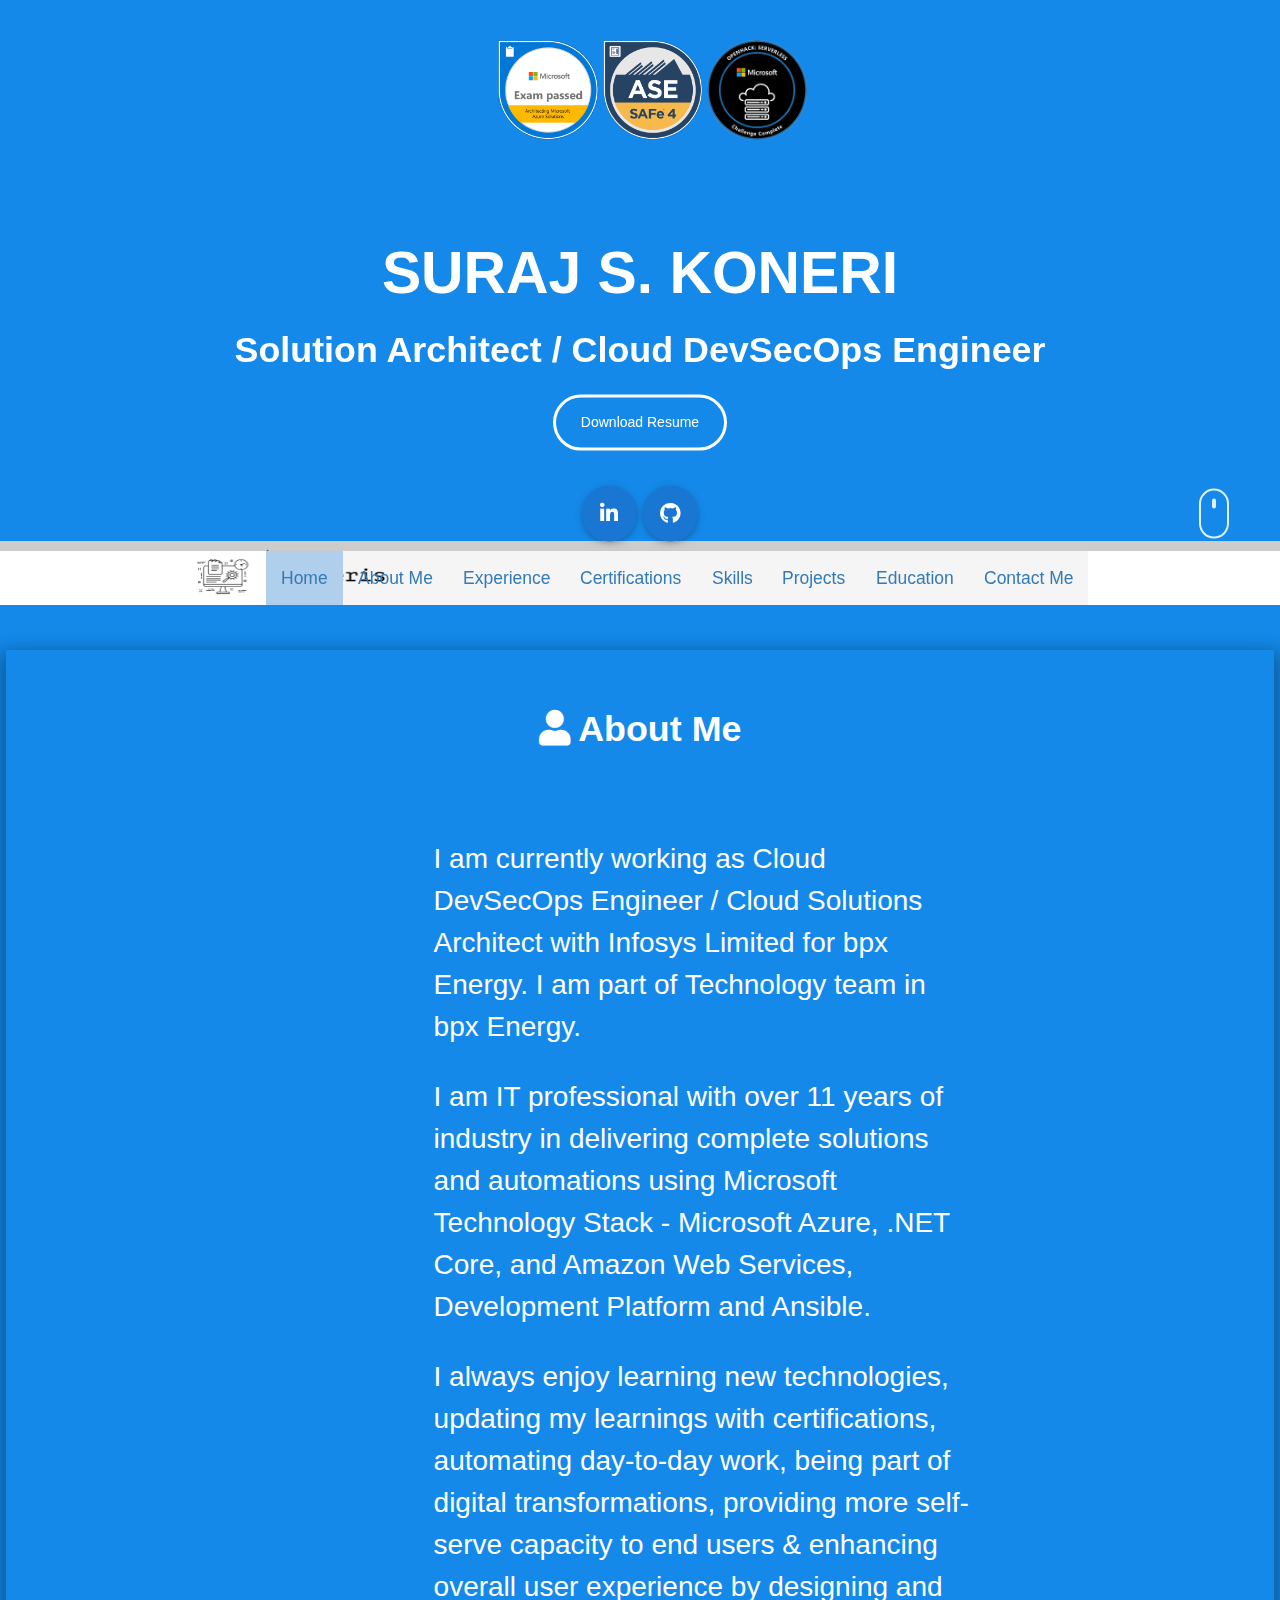
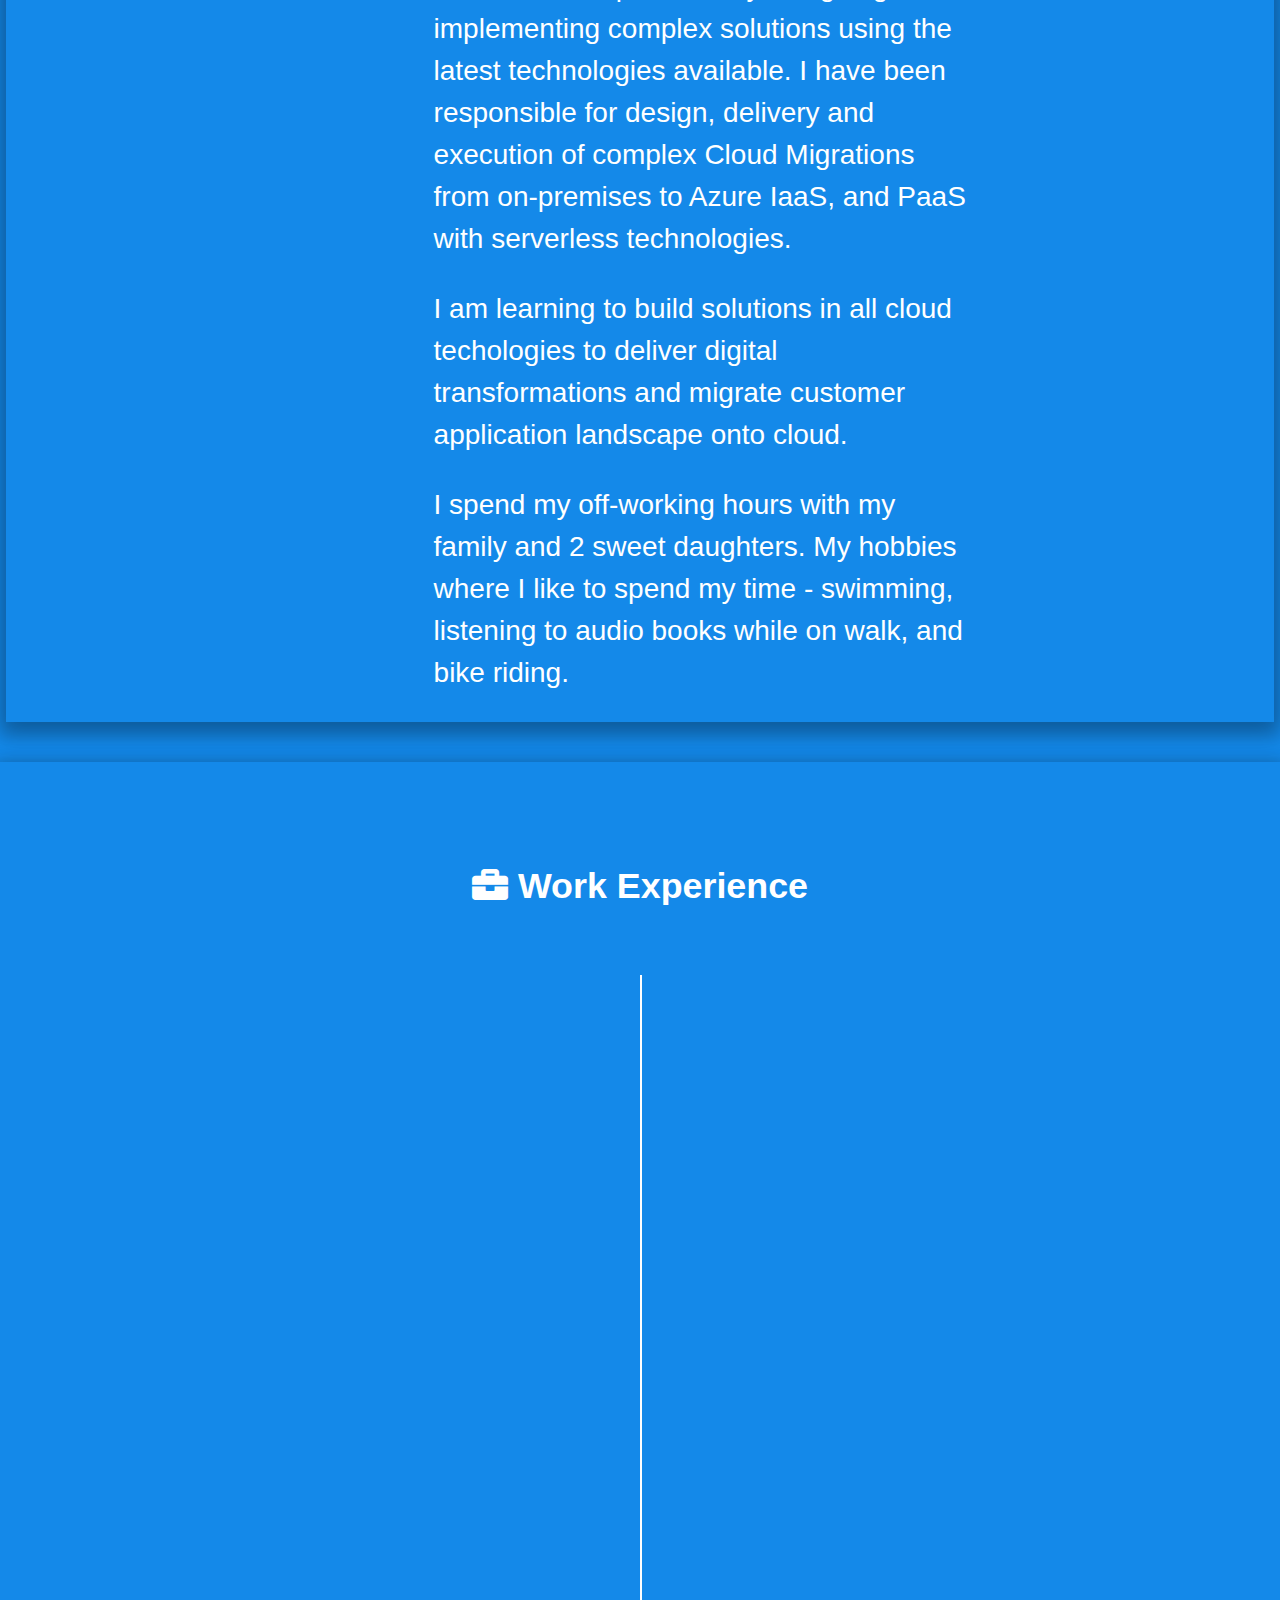
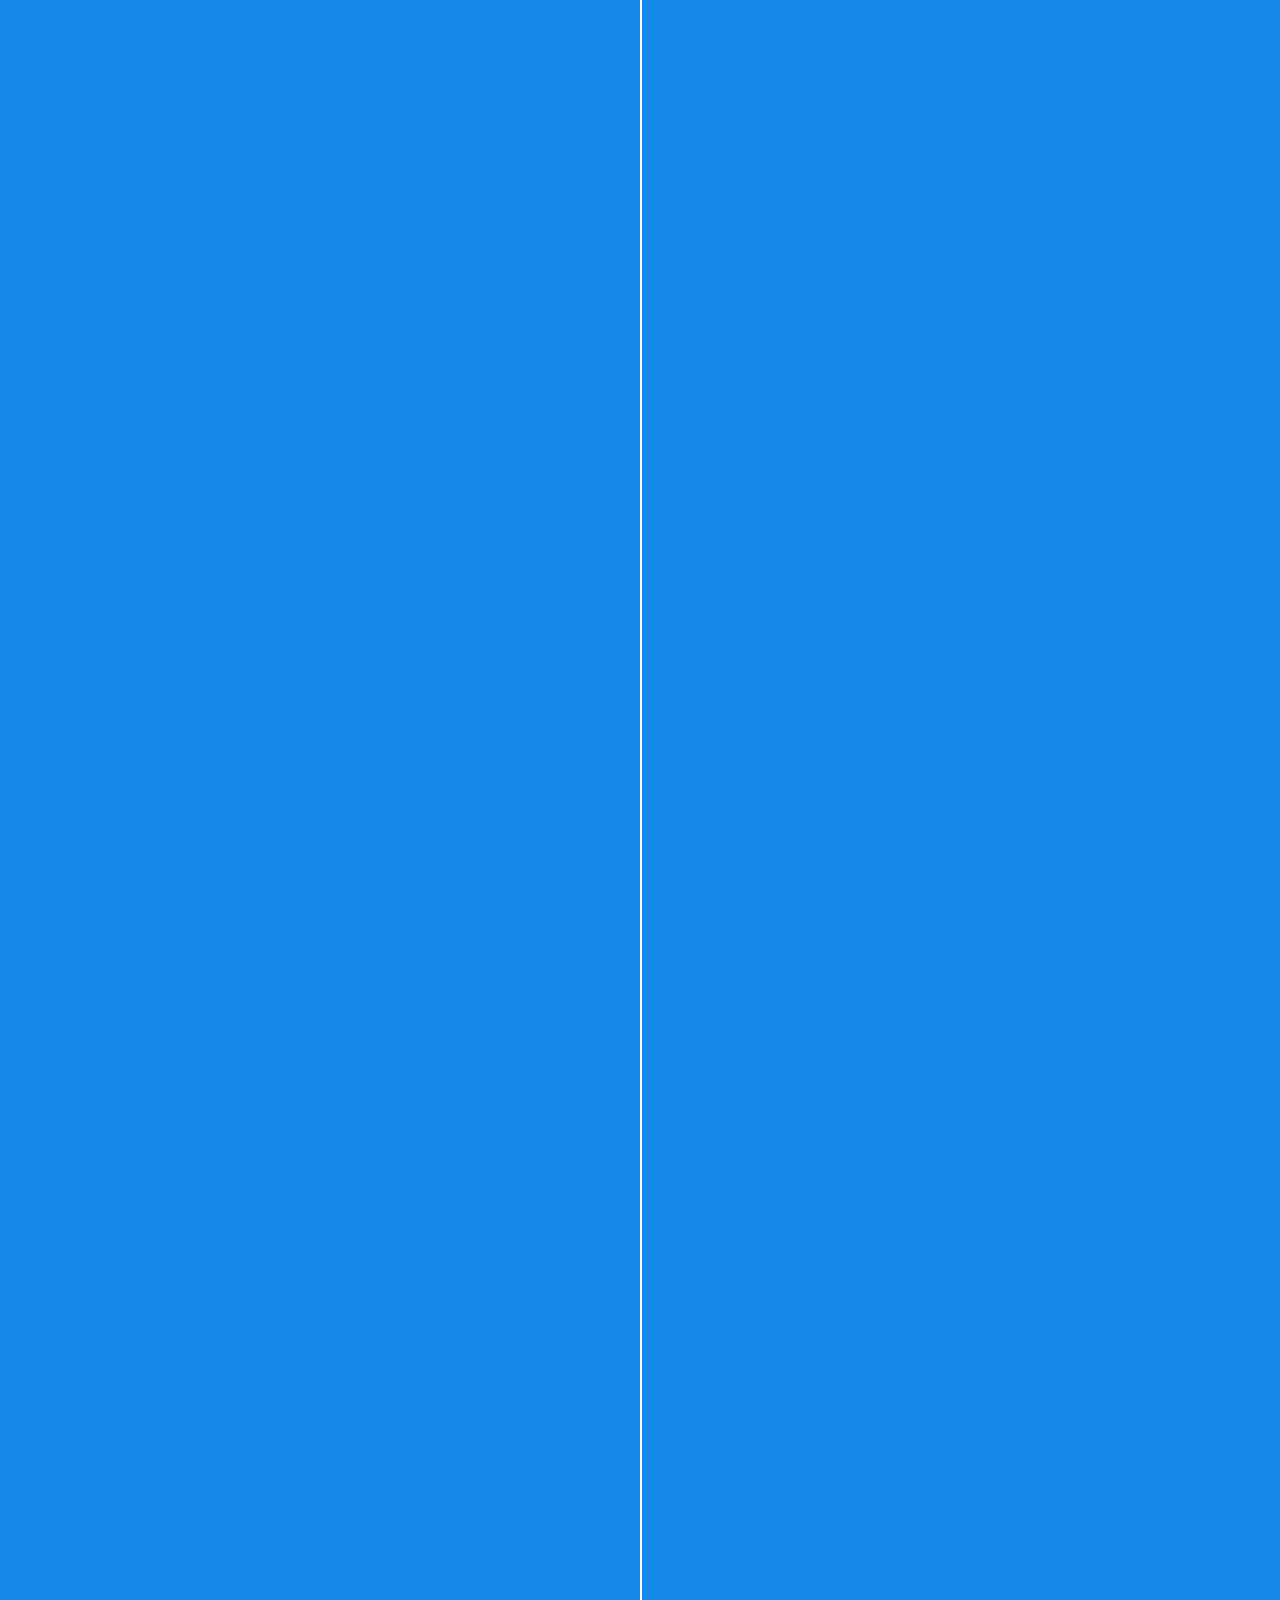
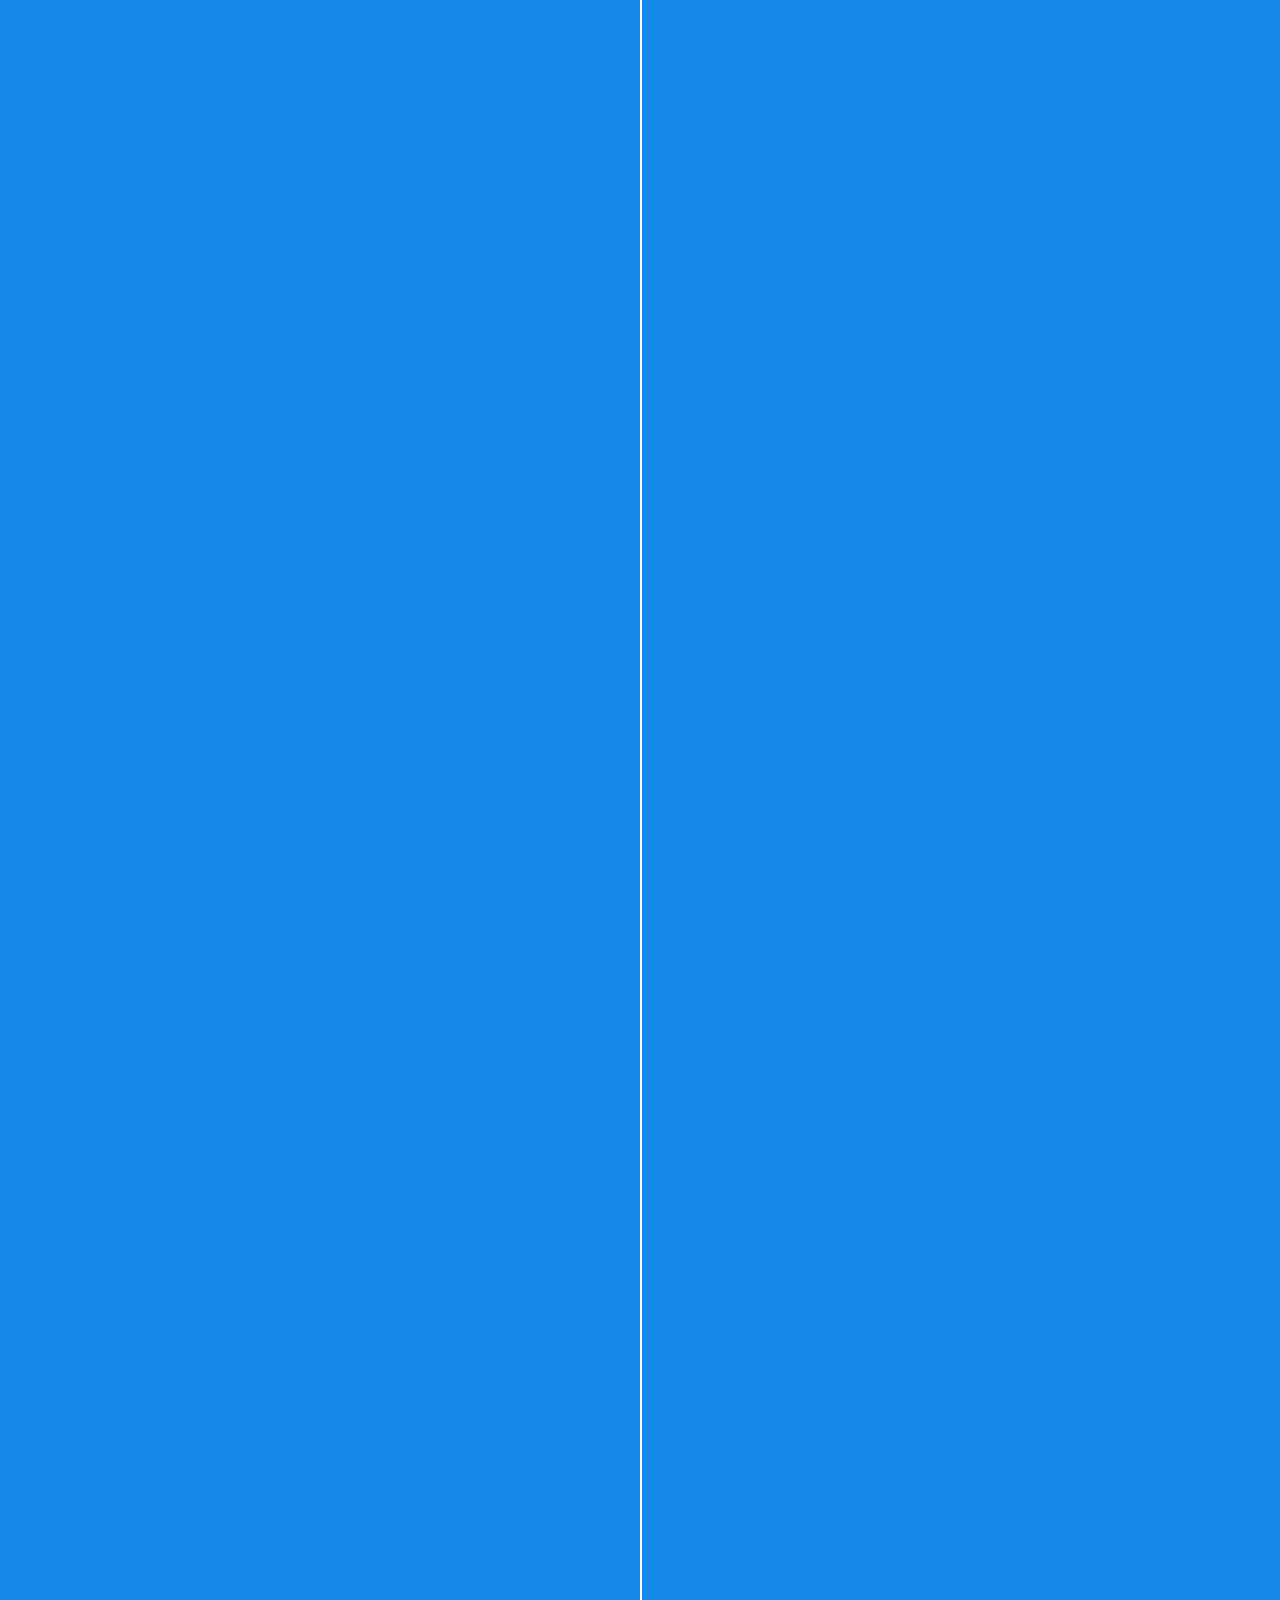
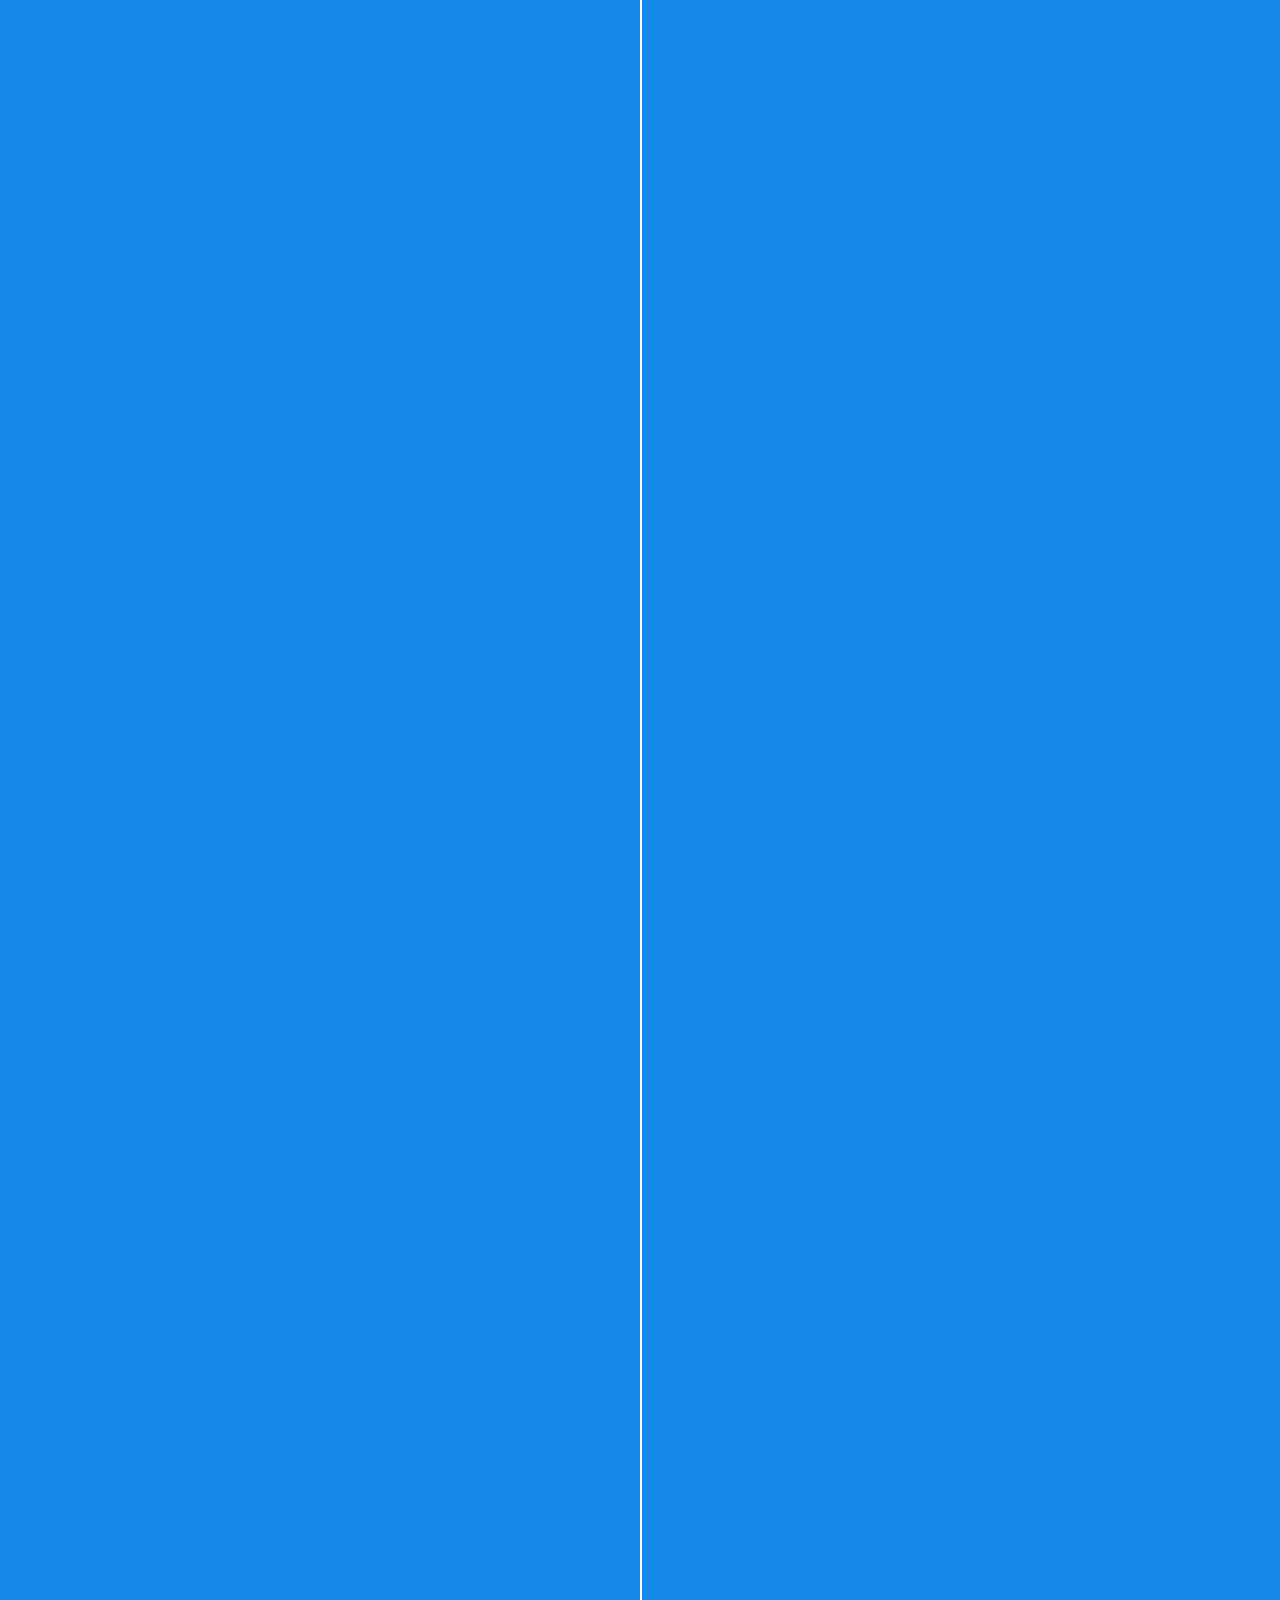
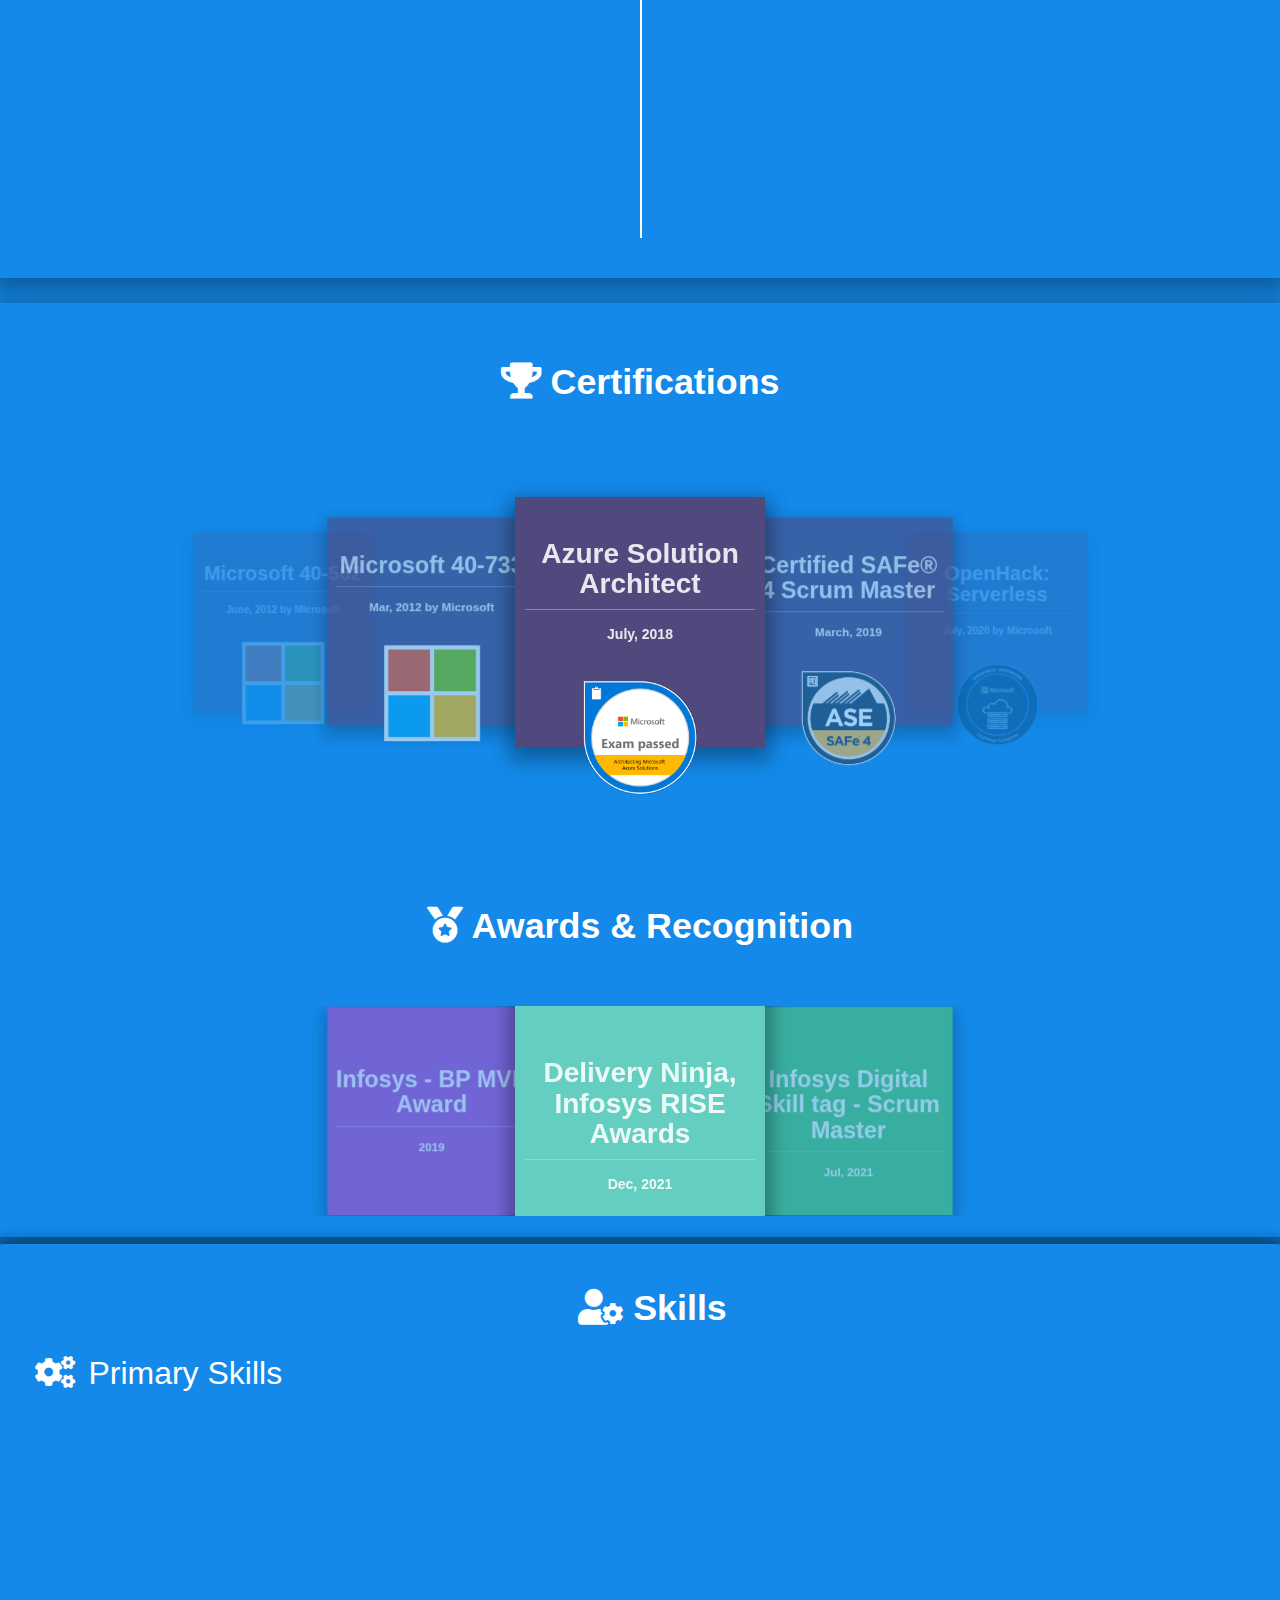
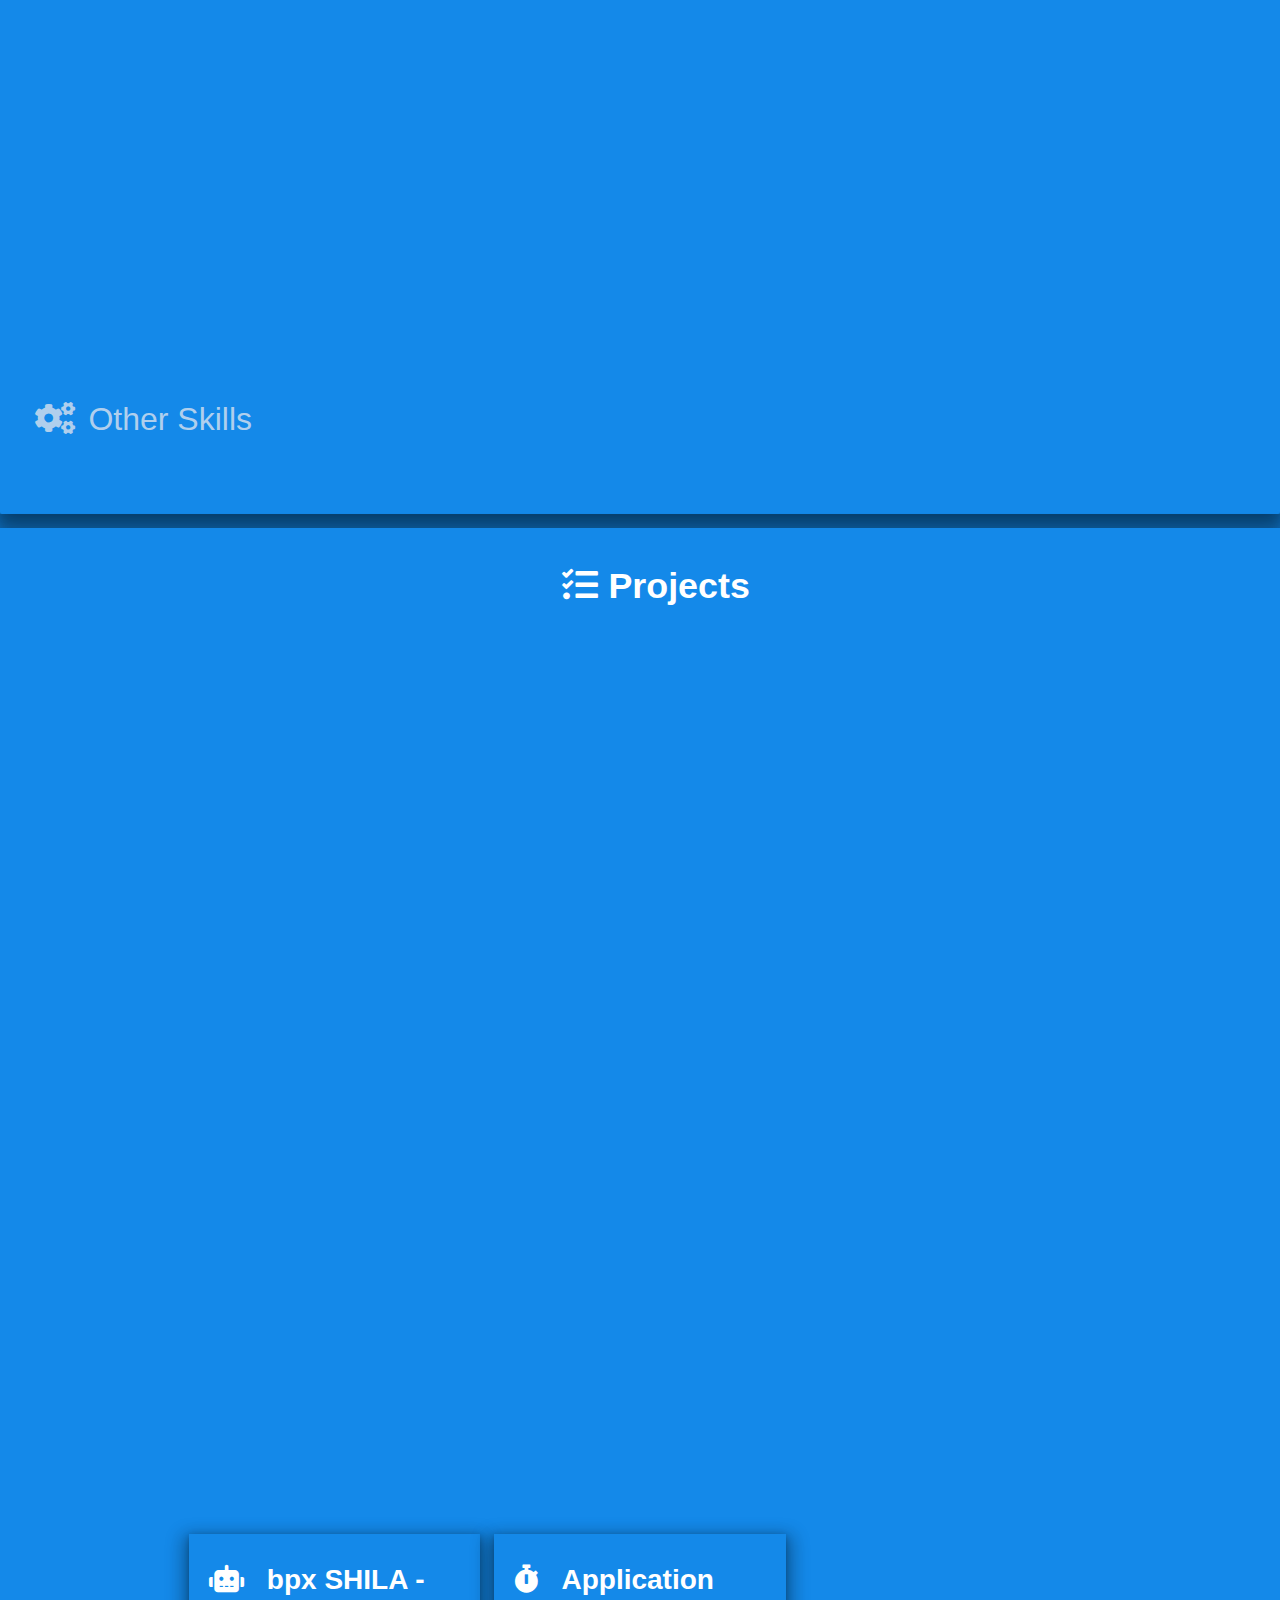
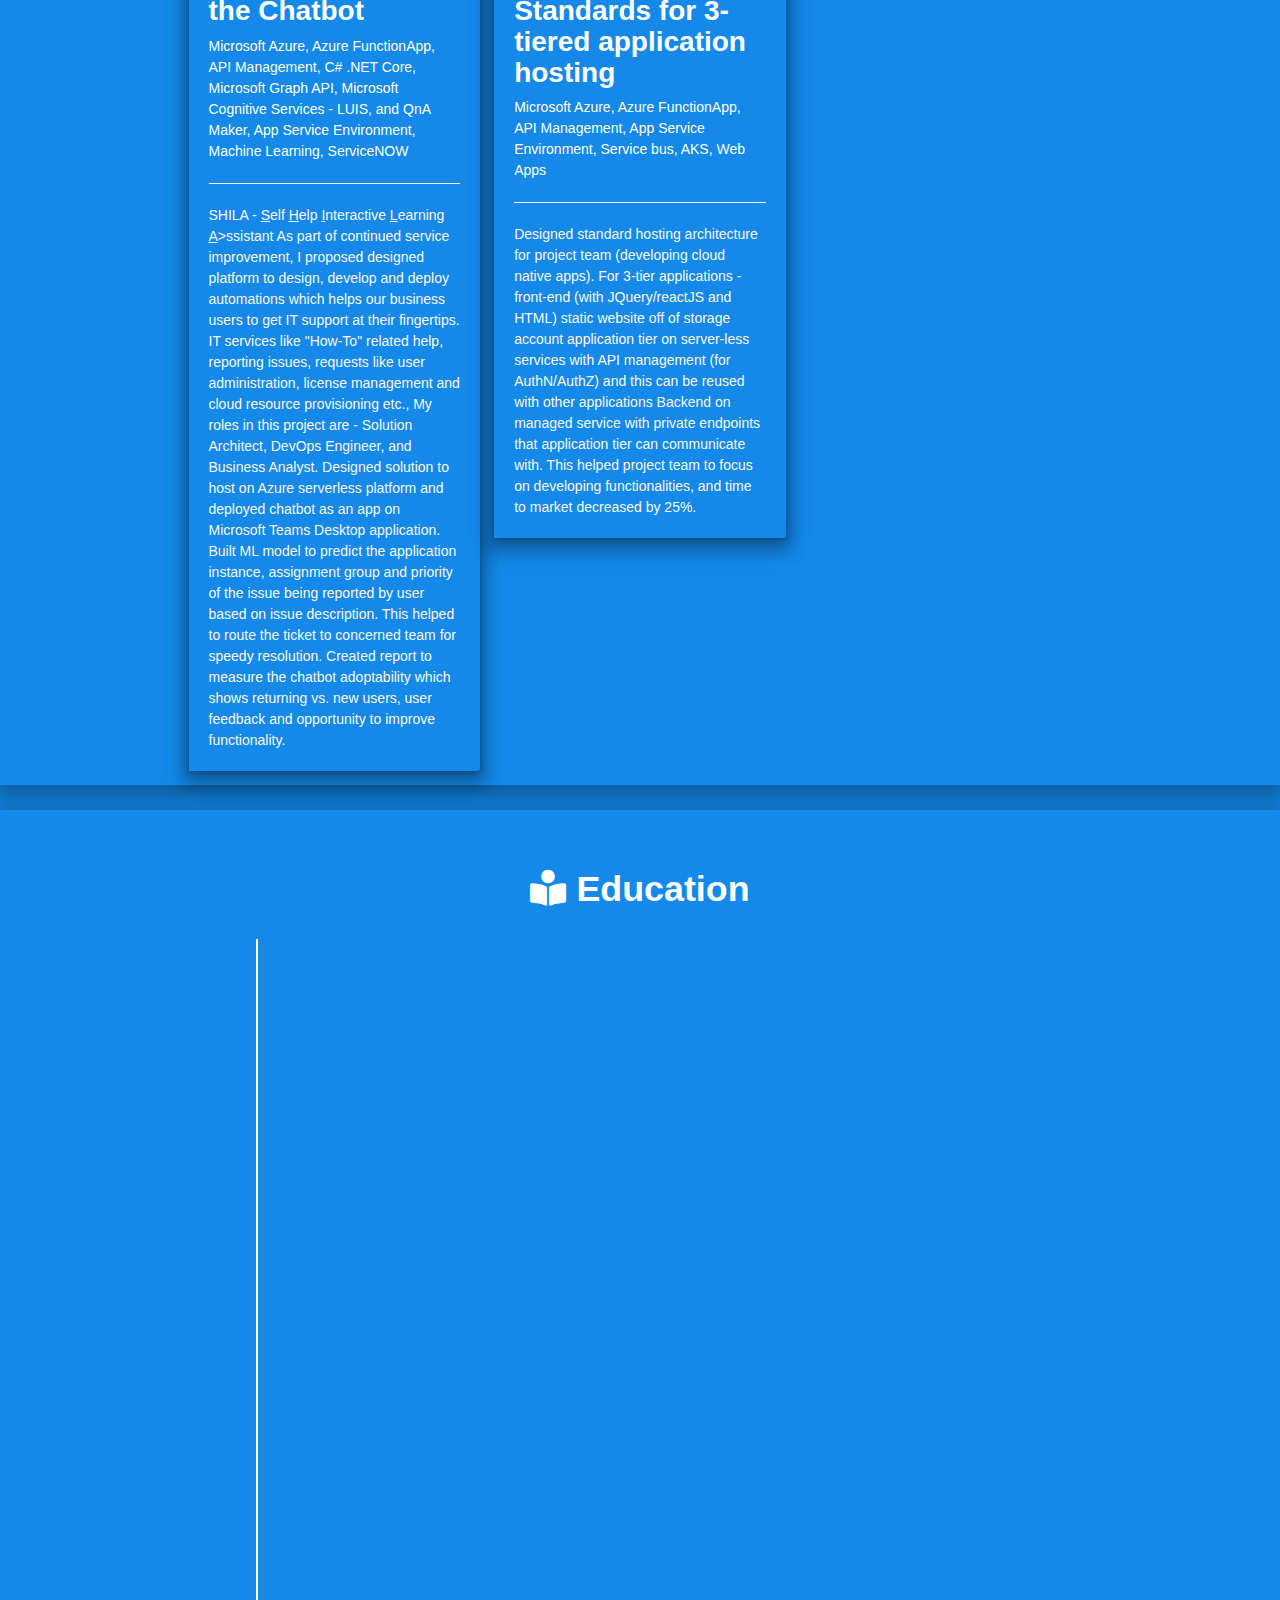
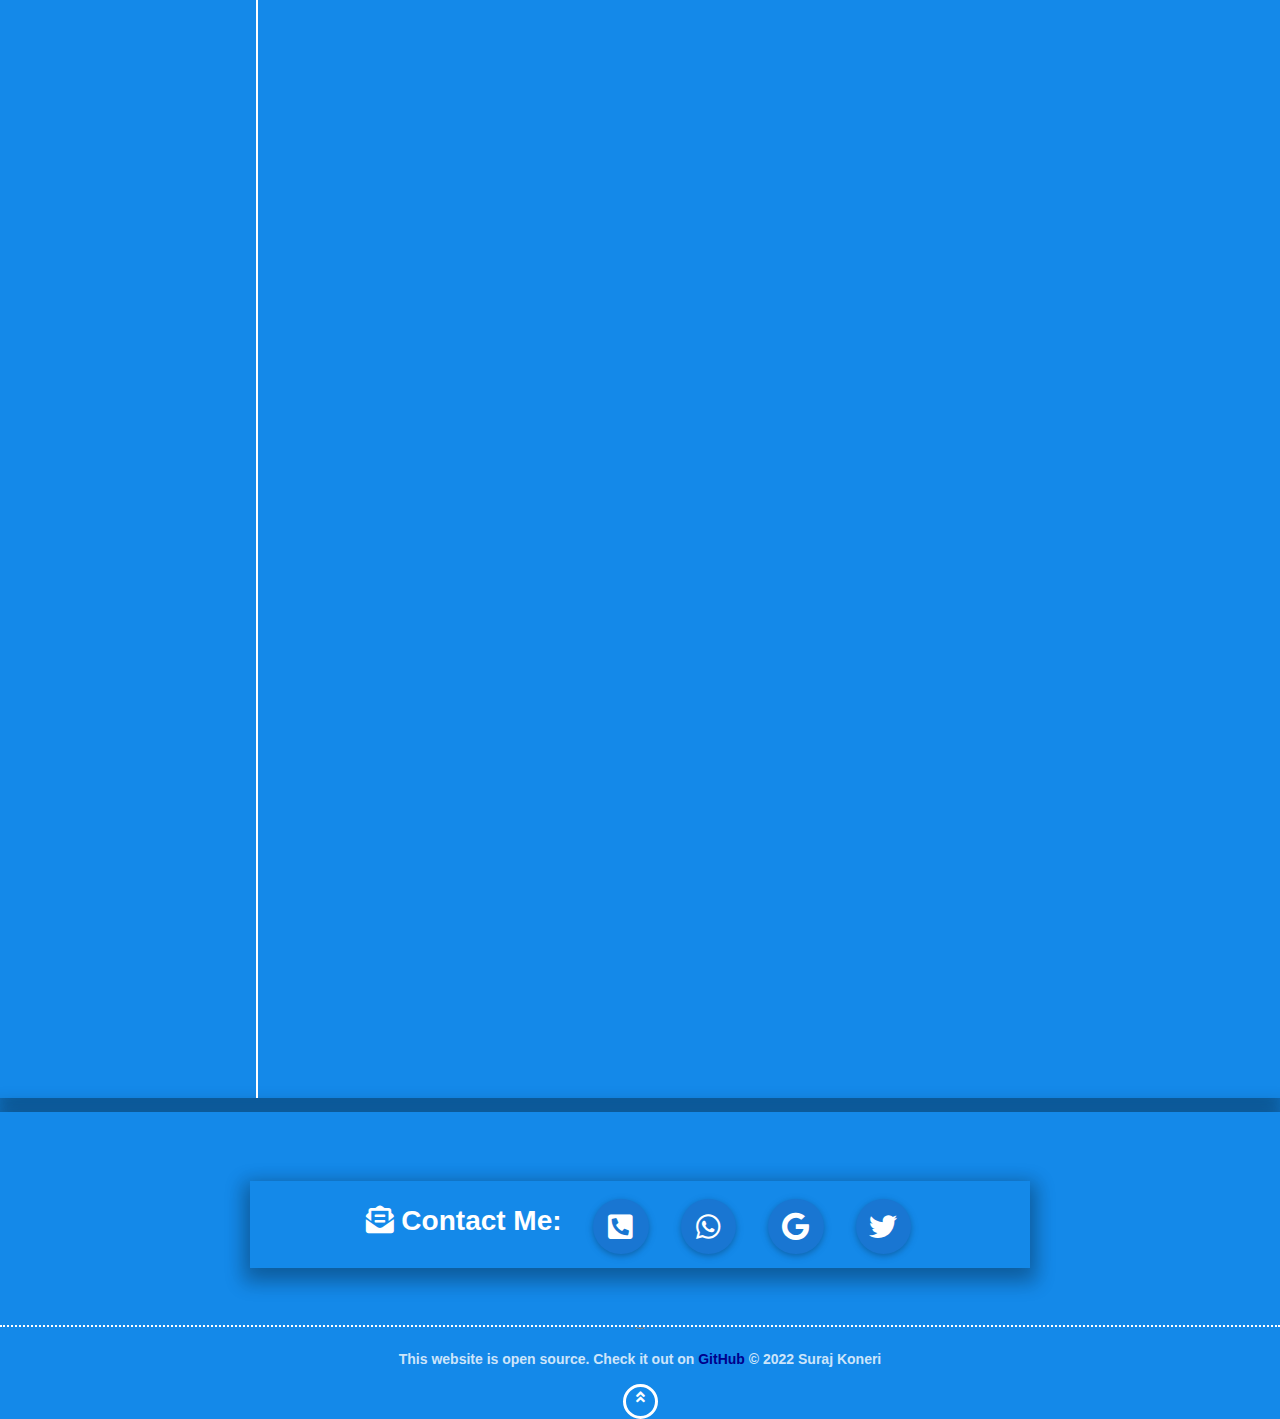
<file: index.html>
<!DOCTYPE html>
<html lang="en" style="background: white;">

<head>
    <!--Let browser know website is optimized for mobile-->
    <meta name="viewport" content="width=device-width, initial-scale=1.0">
    <meta charset="UTF-8">

    <!--Import Google Icon Font-->
    <link href="https://fonts.googleapis.com/icon?family=Material+Icons" rel="stylesheet">

    <!-- Stylesheet Refs-->
    <link href="assets/css/animate.min.css" rel="stylesheet" />
    <link href="assets/css/materialize.css" rel="stylesheet" />
    <link href="assets/css/style.css" rel="stylesheet" />
    <link rel="stylesheet" href="assets/fontawesome-free/css/all.css">
    

    <!-- Word Cloud Refs-->
    <link href="https://fonts.googleapis.com/css?family=Crete+Round" rel="stylesheet">
    <script type="text/javascript" src="https://platform.linkedin.com/badges/js/profile.js" async defer></script>
    <script src="https://cdn.zingchart.com/zingchart.min.js"></script>

    <title>Suraj Koneri's Profile</title>
    <link rel="icon" type="image/x-icon" href="assets/images/icons/favicon.ico">
</head>

<body style="width: 100%; margin: 0 auto; background: rgb(20, 137, 233);color: rgba(255,255,255)">
    <section id="badge" data-stellar-background-ratio="0.5" data-stellar-vertical-offset="50">
        <div id="badges" class="badge-circle-text-container">
            <img style="width:8%" src="assets/images/badges/Microsoft_Exam534.png" />
            <img style="width:8%" src="assets/images/badges/safe_cert.png" />
            <img style="width:8%" src="assets/images/badges/Serverless.png" />
        </div>
    </section>
    <!-- Introduction Banner -->
    <section id="intro" data-stellar-background-ratio="0.5" data-stellar-vertical-offset="50" style="height: 350px">
        <div class="intro-text-container">
            <h1 class="white-text text-darken-1" style="text-align: center ; text-transform: uppercase; font-weight: bold;">
                Suraj S. Koneri
            </h1>
            <h2 class="white-text text-darken-1" style="font-weight: bold;">
                Solution Architect / Cloud DevSecOps Engineer
            </h2>
            </h3>
            <div style="padding-top: 5px;">
                <a href="https://u.pcloud.link/publink/show?code=XZSGOzVZlaiGwXOBjBVV5L7u13BKFfpe5kkk"
                    target="_blank" class="btn-rounded-white">Download Resume</a>
            </div>
            <br/>
            <ul class="social-icons">
                <li>
                    <a href="https://www.linkedin.com/in/suraj-koneri/" class="btn btn-floating btn-large tooltipped"
                        target="_blank" data-tooltip="LinkedIn">
                        <i class="fab fa-linkedin-in"></i>
                    </a>
                </li>
                <li>
                    <a href="https://github.com/surajkoneri" class="btn btn-floating btn-large tooltipped"
                        target="_blank" data-tooltip="GitHub">
                        <i class="fab fa-github"></i>
                    </a>
                </li>
            </ul>
            <div id="mouse-click-down" class="mouse-icon">
                <div class="mouse-wheel animated infinite fadeOutDown"></div>
            </div>
        </div>
    </section>

    <!-- Navigation -->
    <nav class="z-depth-1-half">
        <div class="progress-container">
            <div class="progress-bar" id="myBar"></div>
        </div>
        <div class="nav-wrapper container">
            <!--replace this with personal logo-->
            <img style="width:200px; height:60px; margin-top: -0.50rem" class="brand-logo"
                src="assets\images\icons\logo.png" />
            <div>
                <a href="#!" data-activates="mobile-nav" class="button-collapse">
                    <i class="material-icons">menu</i>
                </a>
                <ul class="right hide-on-med-and-down" id="desktop-nav" style="background-color: whitesmoke;">
                    <li><a href="#badge">Home</a></li>
                    <li><a href="#aboutme">About Me</a></li>
                    <li><a href="#experience">Experience</a></li>
                    <li><a href="#certifications">Certifications</a></li>
                    <li><a href="#skills">Skills</a></li>
                    <li><a href="#projects">Projects</a></li>
                    <li><a href="#education">Education</a></li>
                    <li><a href="#contactme">Contact Me</a></li>
                </ul>
                <ul class="side-nav" id="mobile-nav">
                    <li><a href="#intro">Home</a></li>
                    <li><a href="#aboutme">About Me</a></li>
                    <li><a href="#experience">Experience</a></li>
                    <li><a href="#certifications">Certifications</a></li>
                    <li><a href="#skills">Skills</a></li>
                    <li><a href="#projects">Projects</a></li>
                    <li><a href="#education">Education</a></li>
                    <li><a href="#contactme">Contact Me</a></li>
                </ul>
            </div>
        </div>
    </nav>

    <!-- About Me Summary -->
   <section id="aboutme">
        <div id="about" style="background: rgba(20, 137, 233); padding-bottom: 20px; padding-top:20px">
            <div class="container-aboutme z-depth-2">
                <h2 style="text-align: center; text-transform:none; color: white;padding: 60px 0px 40px">
                    <i class="fa fa-user"></i> About Me
                </h2>
                <div class="row">
                    <div class="col m6 s12" style="width: 20%;">
                        <div class="skills-panel wow fadeInLeft">
                            <div class="LI-profile-badge skills-panel wow fadeInLeft" data-version="v1"
                                data-size="medium" data-locale="en_US" data-type="vertical" data-theme="light"
                                data-vanity="suraj-koneri">
                                <a class="LI-simple-link" href='https://www.linkedin.com/in/suraj-koneri?trk=profile-badge'></a>
                            </div>
                        </div>
                    </div>
                    <div class="col m6 s12" style=" margin-left: 10%; text-align: left;">
                        <div class="skills-panel wow fadeInRight">
                            <p style="color: #ffffff;">I am currently working as Cloud DevSecOps Engineer / Cloud Solutions Architect with Infosys Limited for bpx Energy. I am part of Technology team in bpx Energy. </p>
                            <p style="color: #ffffff;">
                                I am IT professional with over 11 years of industry in delivering complete solutions and automations using Microsoft Technology Stack -
                                Microsoft Azure, .NET Core, and Amazon Web Services, Development Platform and Ansible. 
                            </p>
                            <p style="color: #ffffff;">I always enjoy learning new technologies, updating my learnings with certifications,
                            automating day-to-day work, being part of
                            digital transformations, providing more
                            self-serve capacity to end users & enhancing overall user experience by
                            designing and implementing complex solutions using the latest technologies available.
                            I have been responsible for design, delivery and execution of complex Cloud Migrations from on-premises to Azure IaaS, and PaaS with serverless technologies. </p>

                            <p style="color: #ffffff;">I am learning to build solutions in all cloud techologies to deliver digital transformations 
                                and migrate customer application landscape onto cloud. </p>
                            <p style="color: #ffffff;">I spend my off-working hours with my family and 2 sweet daughters. My hobbies where I like to spend my time - 
                            swimming, listening to audio books while on walk, and bike riding. </p>
                            
                        </div>
                    </div>
                </div>
            </div>
        </div>
    </section>

    <!-- Experience -->
    <section id="experience">
        <div id="experience" class="z-depth-2" style="background: rgba(20, 137, 233);padding-bottom: 20px; padding-top:20px">
            <div class="container" style="background: rgba(20, 137, 233);">
                <h2 style="text-align: center; text-transform:none; font-weight: bold; color: white;">
                    <i class="fa fa-briefcase"></i> Work Experience
                </h2>
                <div class="timeline">
                    <ul>
                        <li>
                            <div class="row wow fadeInUp">
                                <div class="timeline-icon">
                                    <h1 style="text-align:center;">
                                        <i class="fa fa-map-marker"></i>
                                        <span class="timeline span">Houston, TX</span>
                                    </h1>
                                </div>
                                <div class="timeline-content col s12-exp m5 z-depth-2">
                                    <h5 class="white-text">Cloud DevSecOps Engineer (Cloud Solutions)</h5>
                                    <h6 class="white-text">bpx Energy (Infosys Limited)</h6>
                                    <h6 class="white-text">Nov 2021 - Present</h6>
                                    <p style="color: ghostwhite; font-weight: normal;">
                                        <b></b>Designing AWS cloud platform to extend CoE network for hosting application workload. Created automation to setup Single Sign-On 
                                            for new workload accounts using AzureAD as identity provider. Creating infrastructure setup using infrastructure as code 
                                            (AWS CloudFormation templates, CfCT, and Terraform) and deploying updates to infrastructure using configuration as code (Ansible Playbooks). Developed Ansible playbook to
                                            create/update firewall security rule. These automated deployment helped to deliver the stable platform by 45% earlier, also helps to resolve any issues by 65% faster.
                                            
                                            Following DecSecOps process to develop code with all security guidelines and practices, working closely with digital security team to take requirements 
                                            and deploying code using automated release pipelines.
                                        
                                    </p>
                                    <div class="divider"></div>
                                    <p style="color: ghostwhite;font-weight: normal;">
                                        <b>Technology Highlights:</b> Microsoft AzureAD, AWS CloudFormation, YAML, Python, AWS Lambda, Ansible, AWS CfCT, Azure DevOps 
                                    </p>
                                </div>
                            </div>
                        </li>    
                        <li>
                            <div class="row wow fadeInUp">
                                <div class="timeline-icon">
                                    <h1 style="text-align:center;">
                                        <i class="fa fa-map-marker"></i>
                                        <span class="timeline span">Houston, TX</span>
                                    </h1>
                                </div>
                                <div class="timeline-content col s12-exp m5 z-depth-2">
                                    <h5 class="white-text">Solution Architect / Data Engineer</h5>
                                    <h6 class="white-text">bpx Energy (Infosys Limited)</h6>
                                    <h6 class="white-text">Nov 2020 - Oct 2021</h6>
                                    <p style="color: ghostwhite; font-weight: normal;">
                                        <b></b>Preparing requirements, design, and technical architecture documents for deploying Stonebranch universal controller and data mover gateway
                                        Developed and deployed custom universal templates like refreshing PowerBI dataset, logging Service-NOW tickets, triggering Azure Data factory pipeline and SQL Server Integration Service packages.
                                        Developing workflows in Stonebranch to trigger integrations on each platform like Azure Data Factory, SSIS, logic apps, and cron jobs. 
                                        Designed, developed and deployed workflow of integration jobs related to critical report onto Stonebranch which helped to reduce critical incidents by 85% and saved $100K per month.
                                        Built ADFs, required VM to host SHIR and private links using Terraform.
                                        
                                    </p>
                                    <div class="divider"></div>
                                    <p style="color: ghostwhite;font-weight: normal;">
                                        <b>Technology Highlights:</b> Microsoft Azure, Azure DevOps, Terraform
                                        Azure Functions, Python, Stonebranch, Azure Data Factory, AzureAD
                                    </p>
                                </div>
                            </div>
                        </li>
                        <li>
                            <div class="row wow fadeInUp">
                                <div class="timeline-icon">
                                    <h1 style="text-align:center;">
                                        <i class="fa fa-map-marker"></i>
                                        <span class="timeline span">Houston, TX, USA</span>
                                    </h1>
                                </div>
                                <div class="timeline-content col s12-exp m5 z-depth-2">
                                    <h5 class="white-text">Cloud Architect</h5>
                                    <h6 class="white-text">bpx Energy (Infosys Limited)</h6>
                                    <h6 class="white-text">Jul 2018 - Oct 2020</h6>
                                    <p style="color: ghostwhite; font-weight: normal;">
                                        <b></b>Developed and supported complex integrations in Azure Data factory for data ingestion and integrations
                                        Designed and Developed chat-based BOT as MS teams app for end users, this bot developed in C# based on Microsoft’s bot framework, cognitive services and machine learning for artificial intelligence - this app completely hosted on Azure’s serverless 
                                        offerings using Devops pipeline for automated build/releases. Helped to left-shift L2 tasks to Service Desk team and could provide 45% discount to customer.
                                        Developed and trained ML models using Azure ML studio based on natural language processing and Linear models - Resulted in 95% less mis-routed tickets.
                                        Providing technical oversight and guidance during project engagements
                                        Developed custom graphana dashboard in Azure for support teams to monitor data integrations, also using designed notification mechanism using log analytics workspace to alert any failures
                                        
                                    </p>
                                    <div class="divider"></div>
                                    <p style="color: ghostwhite;font-weight: normal;">
                                        <b>Technology Highlights:</b> Microsoft Azure, Azure Functions, Azure Logic
                                        Apps, Azure DevOps, Azure Bot Framework,
                                        Azure API Management, Microsoft Cognitive Services, Azure App
                                        Services,
                                        ServiceNow, C#, .Net,
                                        .Net Core,
                                        JavaScript, REST API, PowerShell, Python, Machine Learning, Azure ML Studio
                                    </p>
                                </div>
                            </div>
                        </li>
                        <li>
                            <div class="row wow fadeInUp">
                                <div class="timeline-icon">
                                    <h1 style="text-align:center;">
                                        <i class="fa fa-map-marker"></i>
                                        <span class="timeline span">Houston, TX, USA</span>
                                    </h1>
                                </div>
                                <div class="timeline-content col s12-exp m5 z-depth-2">
                                    <h5 class="white-text">Technology Analyst</h5>
                                    <h6 class="white-text">bpx Energy (Infosys Limited)</h6>
                                    <h6 class="white-text">Mar 2016 - Jun 2018</h6>
                                    <p style="color: ghostwhite; font-weight: normal;">
                                        <b></b>Handling custom applications and products deployed in client’s Azure environment.
                                        Responsible for designing Azure infrastructure for project teams to develop and deploy applications.
                                        Part of project advisory board to provide IT deployment recommendations to client and other vendors for application development and deployment.
                                        Migrated ArcGIS infrastructure from on-premise data center to Cloud with Hybrid architecture as part of L48 Identity program.
                                        Designed and supported BP Lower48’s Azure setup for implementing ExpressRoute connecting multiple sites, migrating azure workload from ASM to ARM deployment model and setting up federation services for application authentication via SAML tokens.
                                        Defined cloud network architecture using Azure virtual networks, VNET peering, UDRs, firewall, and express route to establish connectivity between on premise and cloud.
                                        Responsible for implementing Email security for Exchange Online using Proofpoint service.
                                        Supported implementation of internet facing web application security using AT&T’s Akamai service.
                                        Contributing to weekly status reports presented to CIO.
                                        
                                        
                                    </p>
                                    <div class="divider"></div>
                                    <p style="color: ghostwhite;font-weight: normal;">
                                        <b>Technology Highlights:</b> Microsoft Azure, Virtual Network, CDN, Exchange Online, ProofPoint,
                                        Check Point Firewall, Cloud Migration, Enabling Organization for O365, SAML, ArcGIS, ArcMap, ArcCatalog, Portal for ArcGIS, ArcGIS Server, ArcSDE on Microsoft SQL Server
                                    </p>
                                </div>
                            </div>
                        </li>
                        <li>
                            <div class="row wow fadeInUp">
                                <div class="timeline-icon">
                                    <h1 style="text-align:center;">
                                        <i class="fa fa-map-marker"></i>
                                        <span class="timeline span">Mysore, IN</span>
                                    </h1>
                                </div>
                                <div class="timeline-content col s12-exp m5 z-depth-2">
                                    <h5 class="white-text">Technology Analyst</h5>
                                    <h6 class="white-text">BP Oil and Gas (Infosys Limited)</h6>
                                    <h6 class="white-text">May 2014 - Feb 2016</h6>
                                    <p style="color: ghostwhite; font-weight: normal;">
                                        <b></b>Application Development project based on Agile methodologies.
                                        Responsible for business requirement analysis, application design and deployment, ArcGIS Environment setup for hosting the application.
                                        Designed and Developed application based on core GIS functionality using Geo-processing services, Model-builder, and ArcGIS API for JavaScript.
                                        Application model design was presented as use case in 15th ESRI India User Conference.
                                        Support the developed application to fix bugs and functional issues reported by end users.
                                        Leading 5 members team for project closure and success.
                                        
                                        
                                    </p>
                                    <div class="divider"></div>
                                    <p style="color: ghostwhite;font-weight: normal;">
                                        <b>Technology Highlights:</b> ArcGIS, ArcMap, ArcCatalog, Portal for ArcGIS, ArcGIS Server, ArcSDE on Microsoft SQL Server, ArcGIS API for JavaScript, ArcGIS Model-Builder,
                                        ASP.NET C#, SharePoint
                                    </p>
                                </div>
                            </div>
                        </li>
                        <li>
                            <div class="row wow fadeInUp">
                                <div class="timeline-icon">
                                    <h1 style="text-align:center;">
                                        <i class="fa fa-map-marker"></i>
                                        <span class="timeline span">Mysore, IN</span>
                                    </h1>
                                </div>
                                <div class="timeline-content col s12-exp m5 z-depth-2">
                                    <h5 class="white-text">Systems Engineer / Senior System Engineer</h5>
                                    <h6 class="white-text">BP Oil and Gas (Infosys Limited)</h6>
                                    <h6 class="white-text">Jul 2011 - Apr 2014</h6>
                                    <p style="color: ghostwhite; font-weight: normal;">
                                        <b></b>Creation of System Appreciation Document and runbook documents for supported applications to capture design, data flow and deployment process.
                                        Contributed for project cost savings by creating automated tool to monitor servers, application, and web services health.
                                        Developed bespoke application on environmental for HSE safety operations.
                                        Developed tool for automating application entitlement review which identify inactive users in AD sends report to business users via email every quarter. This helped team to save 2-3 weeks of efforts.
                                        Transition activities – coordinating with users and onsite/offshore team to ensure transition activities are effective as required.
                                        
                                    </p>
                                    <div class="divider"></div>
                                    <p style="color: ghostwhite;font-weight: normal;">
                                        <b>Technology Highlights:</b> ArcGIS, ArcMap, ArcCatalog, Portal for ArcGIS, ArcGIS Server, ArcSDE on Microsoft SQL Server, ArcGIS API for JavaScript, ArcGIS Model-Builder,
                                        ASP.NET C#, SharePoint
                                    </p>
                                </div>
                            </div>
                        </li>
                    </ul>
                </div>
            <div>
        </div>
    </section>                    
                        

    <!-- Certifications -->
    <section id="certifications">
        <div class="container z-depth-2" style="width: 100%; max-width: none;background: rgba(20, 137, 233);">
            <div class="container">
                <h2
                    style="text-align: center; text-transform:none; font-weight: bold; color: white; padding-bottom: 0px;">
                    <i class="fas fa-trophy"></i> Certifications
                </h2>
            </div>
            <div class="carousel carousel-indicators" style="padding-top:0px; align-content: center;">
                
                <a class="carousel-item z-depth-2" href="#one!" style="padding-top: 30px; background-color: #4f497e;">
                    <h5>
                        Azure Solution Architect
                    </h5>
                    <div class="divider"></div>
                    <p style=" font-weight: bold;">
                        July, 2018
                    </p><br/>
                    <img style="width:50%" src="assets/images/badges/Microsoft_Exam534.png" />
                </a>
                <a class="carousel-item z-depth-2" href="#one!" style="padding-top: 30px; background-color: #4f497e;">
                    <h5>
                        Certified SAFe&reg; 4 Scrum Master
                    </h5>
                    <div class="divider"></div>
                    <p style=" font-weight: bold;">
                        March, 2019
                    </p><br/>
                    <img style="width:50%" src="assets/images/badges/safe_cert.png" />
                </a>
                <a class="carousel-item z-depth-2" href="#one!" style="padding-top: 30px; background-color: #4f497e;">
                    <h5>
                        OpenHack: Serverless
                    </h5>
                    <div class="divider"></div>
                    <p style=" font-weight: bold;">
                        July, 2020 by Microsoft
                    </p><br/>
                    <img style="width:50%" src="assets/images/badges/Serverless.png" />
                </a>
                <a class="carousel-item z-depth-2" href="#one!" style="padding-top: 30px; background-color: #4f497e;">
                    <h5>
                        Microsoft 40-562
                    </h5>
                    <div class="divider"></div>
                    <p style=" font-weight: bold;">
                        June, 2012 by Microsoft
                    </p><br/>
                    <img style="width:50%" src="assets/images/badges/ms.png" />
                </a>
                <a class="carousel-item z-depth-2" href="#one!" style="padding-top: 30px; background-color: #4f497e;">
                    <h5>
                        Microsoft 40-733
                    </h5>
                    <div class="divider"></div>
                    <p style=" font-weight: bold;">
                        Mar, 2012 by Microsoft
                    </p><br/>
                    <img style="width:50%" src="assets/images/badges/ms.png" />
                </a>
            </div>
            <div class="container" style="padding-top:0px; align-content: center;">
                <h2 style="text-align: center; text-transform:none; font-weight: bold; color: white;">
                    <i class="fas fa-medal"></i> Awards & Recognition
                </h2>
                <div class="carousel" style="padding-bottom: 0px; padding-top:0px; height: 210px; align-content: center;">
                    <a class="carousel-item z-depth-2" href="#one!"
                        style="padding-top: 60px; background-color: #64cec0;">
                        <h5>
                            Delivery Ninja, Infosys RISE Awards 
                        </h5>
                        <div class="divider"></div>
                        <p style=" font-weight: bold;">
                            Dec, 2021
                        </p>
                    </a>
                
                
                    <a class="carousel-item z-depth-2" href="#one!"
                        style="padding-top: 60px; background-color: #51c770;">
                        <h5>
                            Infosys Digital Skill tag - Scrum Master
                        </h5>
                        <div class="divider"></div>
                        <p style=" font-weight: bold;">
                            Jul, 2021
                        </p>
                    </a>
                
                    <a class="carousel-item z-depth-2" href="#one!"
                        style="padding-top: 60px; background-color: #af4cc8;">
                        <h5>
                            Infosys - BP MVP Award
                        </h5>
                        <div class="divider"></div>
                        <p style=" font-weight: bold;">
                            2019
                        </p>
                    </a>
                </div><br/>
            </div>
        </div>
    </section>

    <section id="skills">
        <div class="container z-depth-2" style="width: 100%; max-width: none;">
            <div class="card-panel z-depth-2" style="background: rgba(20, 137, 233);">
                <div class="row">
                    <div style="text-align: center;">
                        <h2 style="padding-left: 25px; color: white;">
                            <i class="fas fa-user-cog"></i> Skills
                        </h2>
                    </div>
                    <div>
                        <i class="fa fa-cogs"
                            style="color: rgba(rgba(20, 137, 233););font-size: xx-large;padding-left: 25px;"></i>
                        <span style=" font-size: xx-large; color: rgba(rgba(20, 137, 233););padding-left: 10px;">
                            Primary Skills
                        </span>
                    </div>
                    <div class="col m6 s12">
                        <div class="skills-panel wow fadeInLeft">
                            <p>Microsoft Azure </p>
                            <div class="progress">
                                <div class="determinate" style="width: 90%"></div>
                            </div>

                            <p>Analysis, Design &amp; Solution</p>
                            <div class="progress">
                                <div class="determinate" style="width: 95%"></div>
                            </div>

                            <p>CICD & DevOps</p>
                            <div class="progress">
                                <div class="determinate" style="width: 85%"></div>
                            </div>

                            <p>Databases</p>
                            <div class="progress">
                                <div class="determinate" style="width: 65%"></div>
                            </div>
                            <p>Ansible</p>
                            <div class="progress">
                                <div class="determinate" style="width: 75%"></div>
                            </div>
                        </div>
                    </div>
                    <div class="col m6 s12">
                        <div class="skills-panel wow fadeInRight">
                            <p>Amazon Web Services (AWS)</p>
                            <div class="progress">
                                <div class="determinate" style="width: 70%"></div>
                            </div>

                            <p>C# &amp; .Net Framework</p>
                            <div class="progress">
                                <div class="determinate" style="width: 70%"></div>
                            </div>

                            <p>Chatbots, Digital Assistants &amp; Automations</p>
                            <div class="progress">
                                <div class="determinate" style="width: 85%"></div>
                            </div>

                            <p>Comunication & Stakeholder Management </p>
                            <div class="progress">
                                <div class="determinate" style="width: 100%"></div>
                            </div>
                            <p>CloudFormation / CfCT</p>
                            <div class="progress">
                                <div class="determinate" style="width: 85%"></div>
                            </div>
                        </div>
                    </div>
                    <div>
                        <i class="fa fa-cogs"
                            style="color: rgba(176, 207, 237, 1);font-size: xx-large;padding-left: 25px;"></i>
                        <span style=" font-size: xx-large; color: rgba(176, 207, 237, 1);padding-left: 10px;">
                            Other Skills
                        </span>
                    </div>
                    <br />
                    <!--Skill cloud -->
                    <div class="skills-panel wow fadeInUp">
                        <div id="myskillCloud" style="padding-left: 30px;"></div>
                    </div>
                </div>
            </div>
        </div>
    </section>

    <!-- Projects -->
    <section id="projects">
        <div id="about" class="z-depth-2" style="background: rgba(20, 137, 233);">
            <div class="container">
                <table style="line-height: normal;">
                    <tr style="width: 100%;">
                        <td style="width: 38%;">
                            <div style="text-align: right;;">
                                <h2></h2>
                            </div>
                        </td>
                        <td>
                            <div style="text-align: left;">
                                <h2 style="text-align: left; padding-left: 25px; color: white;">
                                    <i class="fa fa-tasks"></i> Projects
                                </h2>
                            </div>
                        </td>
                    </tr>
                </table>
                <div id="projects-container" class="row">
                <!-- PROJECT: AWS COE Setup -->
                <div class="col s12 m6 l4 project z-projects-depth">
                    <div class="card wow fadeIn">
                        <div class="card-content" style="background-color: rgba(20, 137, 233);">
                            <h5><i class="fa fa-cloud"></i> &nbsp; Extending Corp Environment on AWS</h5>
                            <p>
                                Amazon Web Services, CfCT, CloudFormation, Terraform, TerraGrunt, Azure DevOps, AWS Lambdas, AWS Account Factory, AzureAD, Microsoft Graph,
                                Python, Ansible
                            </p>
                            </br>
                            <div class="divider-project"></div>
                            </br>
                            <p style="color: ghostwhite; font-weight: normal;">
                                As a Cloud Architect, I am responsible for designing network architecture and standards on AWS for deploying Corp workload.
                                <br/>In this project, we are using existing AWS landscape to create new workload accounts to host Corp network, applications and data. 
                                <br/>Complete setup of provisioning AWS accounts, deploying customization like IAM roles, SSO with AzureAD as IDP (SAML provider), SCP, using CfCT. 
                                Core infrastructure provisioning developed in Terraform, and application workload using CloudFormation templates based on serverless framework. 
                                Configuration of management devices like AD, SMTP relay and hardening of landscape is acheived via Ansible playbooks.
                            </p>
                        </div>
                    </div>
                </div>

                <!-- PROJECT: BP Operations Automations -->
                <div class="col s12 m6 l4 project z-projects-depth">
                    <div class="card wow fadeIn">
                        <div class="card-content" style="background-color: rgba(20, 137, 233);">
                            <h5><i class="fas fa-magic"></i> &nbsp; bpx Platform Automations</h5>
                            <p>
                                Microsoft Azure, Azure FunctionApp, API Management, Python, Microsoft Graph, Active Directory & Domain Services, LDAPS,
                                Amazon Web Services, AWS Lambda, API Gateway, ServiceNOW
                            </p>
                            </br>
                            <div class="divider-project"></div>
                            </br>
                            <p style="color: ghostwhite; font-weight: normal;">
                                As a solution architect for this project, I was responsible for analyzing
                                the operations ticket trends, identifying potential use cases for automation,
                                configuring CICD pipeline, designing orchestrations for each use case/support problems/savings
                                opportunity, perform POCs and implement orchestration, design and implement custom automations.
                                Build automations using python on azure function app and aws lambda, these built automations will be published as APIs.
                                APIs will be integrated with ServiceNOW orchestrations to automate user's requests.
                                These proposed and designed solutions for all automation usecases are discussed in 
                                bpx Architecture Review Board - this board led by Enterprise Architect, and consists of security, application, network, data and cloud architects.
                            </p>
                        </div>
                    </div>
                </div>

                <!-- PROJECT: Migrating Complex jobs to enterprise scheduler -->
                <div class="col s12 m6 l4 project z-projects-depth">
                    <div class="card wow fadeIn">
                        <div class="card-content" style="background-color: rgba(20, 137, 233);">
                            <h5><i class="fas fa-tools"></i> &nbsp; Migrating complex integration jobs onto Stonebranch</h5>
                            <p>
                                Stonebranch Universal Controller, Universal Data Mover Gateway, Universal Agent, Microsoft Azure, FunctionApp, C# .NET Core, Python, 
                                Microsoft Graph, Azure Data Factory, Azure Datalake Service, Azure EventHub, Azure Table Storage (NoSQL)
                            </p>
                            </br>
                            <div class="divider-project"></div>
                            </br>
                            <p style="color: ghostwhite; font-weight: normal;">
                                Project is to deploy and configure Stonebranch Universal Controller, Agent and Data mover Gateway (JScape SFTP). This is considered as 
                                Enterprise scheduler to schedule tasks like ETL jobs.

                                Migrated jobs responsible for time sensitive report which defines priorities for field engineers, and summarizing business unit and well production 
                                variance data to key decision makers (like CEO, COO, and CFO) which had major issues in the organization. This job also provides data to downstream applications. 
                                
                                <br/>
                                <u>Value:</u>
                                <ul>
                                    <li>Delivering the report and data <u>on-time</u> everyday</li>
                                    <li>Reduce critical incidents <u>from 4 average per week to 0</u></li>
                                    <li>Cost savings of $100,000 per every instance of NOT delivering the report</li>
                                </ul>
                            </p>
                        </div>
                    </div>
                </div>

                <!-- PROJECT: SHILA - the Chatbot -->
                <div class="col s12 m6 l4 project z-projects-depth">
                    <div class="card  fadeIn">
                        <div class="card-content" style="background-color: rgba(20, 137, 233);">
                            <h5><i class="fas fa-robot"></i> &nbsp; bpx SHILA - the Chatbot</h5>
                            <p>
                                Microsoft Azure, Azure FunctionApp, API Management, C# .NET Core, Microsoft Graph API, Microsoft Cognitive Services - LUIS, and QnA Maker, App Service Environment,
                                Machine Learning, ServiceNOW
                            </p>
                            </br>
                            <div class="divider-project"></div>
                            </br>
                            <p style="color: ghostwhite; font-weight: normal;">
                                SHILA - <u>S</u>elf <u>H</u>elp <u>I</u>nteractive <u>L</u>earning <u>A</u>>ssistant
                                As part of continued service improvement, I proposed designed platform to design, develop and deploy automations which helps our business users to get IT support at their
                                fingertips. IT services like "How-To" related help, reporting issues, requests like user administration, license management and cloud resource provisioning etc.,
                                My roles in this project are - Solution Architect, DevOps Engineer, and Business Analyst.
                                Designed solution to host on Azure serverless platform and deployed chatbot as an app on Microsoft Teams Desktop application. Built ML model to predict the application instance,
                                assignment group and priority of the issue being reported by user based on issue description. This helped to route the ticket to concerned team for speedy resolution.
                                Created report to measure the chatbot adoptability which shows returning vs. new users, user feedback and opportunity to improve functionality.
                            </p>
                        </div>
                    </div>
                </div>
            
                <!--PROJECT: Design Standards for application hosting-->
                <div class="col s12 m6 l4 project z-projects-depth">
                    <div class="card  fadeIn">
                        <div class="card-content" style="background-color: rgba(20, 137, 233);">
                            <h5><i class="fas fa-stopwatch"></i> &nbsp; Application Standards for 3-tiered application hosting</h5>
                            <p>
                                Microsoft Azure, Azure FunctionApp, API Management, App Service Environment, Service bus, AKS, Web Apps
                            </p>
                            </br>
                            <div class="divider-project"></div>
                            </br>
                            <p style="color: ghostwhite; font-weight: normal;">
                                Designed standard hosting architecture for project team (developing cloud native apps).
                                For 3-tier applications - 
                                front-end (with JQuery/reactJS and HTML) static website off of storage account
                                application tier on server-less services with API management (for AuthN/AuthZ) and this can be reused with other applications
                                Backend on managed service with private endpoints that application tier can communicate with.
                                This helped project team to focus on developing functionalities, and time to market decreased by 25%.
                            </p>
                        </div>
                    </div>
                </div>
                
                <!--PROJEC: Last Well On Venture-->

                <!--PROJECT: -->
            </div>
        </div>
    </section>

    <!--Education -->
    <section id="education">
        <div class="container z-depth-2" style="width: 100%; max-width: none;background: rgba(20, 137, 233);">
            <div class="container">
                <h2
                    style="text-align: center; text-transform:none; font-weight: bold; color: white; padding-bottom: 0px;">
                    <i class="fas fa-book-reader"></i> Education
                </h2>
            </div>
            <div class="timeline-edu">
                <ul>
                    <li>
                        <div class="row wow fadeIn">
                            <div class="timeline-edu-icon">
                                <h1 style="text-align:center;">
                                    <i class="fas fa-university"></i>
                                </h1>
                            </div>
                            <div class="timeline-edu-content col s12-edu m5-edu z-depth-2" style="background-color: rgba(20, 137, 233);">
                                <h5 class="white-text">
                                    Master of Sceince </h5>
                                <h6 class="white-text">Coventry University</h6>
                                <h6 class="white-text" style="padding-bottom: 1px;">May 2013 - May 2015</h6>
                                <div class="divider"></div>
                                <p style="color: ghostwhite; font-weight: normal;padding-top: 0px;">
                                    Completed my M.Sc. in Computer Sceince with Merit from Coventry University located in United Kingdom (UK).
                                </p>
                            </div>
                        </div>
                        <div class="row wow fadeIn">
                            <div class="timeline-edu-icon">
                                <h1 style="text-align:center;">
                                    <i class="fas fa-laptop-code"></i>
                                </h1>
                            </div>
                            
                            <div class="timeline-edu-content col s12-edu m5-edu z-depth-2" style="background-color: rgba(20, 137, 233);">
                                <h5 class="white-text">
                                    Training - .Net </h5>
                                <h6 class="white-text">Infosys Limited</h6>
                                <h6 class="white-text" style="padding-bottom: 1px;">Jul 2011 - Nov 2011</h6>
                                <div class="divider"></div>
                                <p style="color: ghostwhite; font-weight: normal;padding-top: 0px;">
                                    After being recruited for Infosys Limited, I was required to complete 
                                    training in .Net for 4 months in fast-track (usually 6 months but I completed in 4 months) with CGPA of 4.84 before being deployed to
                                    industrial projects.
                                </p>
                            </div>
                        </div>
                    </li>
                    <li>
                        <div class="row wow fadeIn">
                            <div class="timeline-edu-icon">
                                <h1 style="text-align:center;">
                                    <i class="fas fa-university"></i>
                                </h1>
                            </div>
                            <div class="timeline-edu-content col s12-edu m5-edu z-depth-2" style="background-color: rgba(20, 137, 233);">
                                <h5 class="white-text">
                                    Bachelor of Engineering (B.E.)</h5>
                                <h6 class="white-text">Visvesvaraya Technological University</h6>
                                <h6 class="white-text" style="padding-bottom: 0px;">2007 - 2011</h6>
                                <div class="divider"></div>
                                <p style="color: ghostwhite; font-weight: normal;padding-top: 0px;">
                                    Completed my Bachelors of Engineering in Information Technology with 84% from Vidya Vikas Institute of Engineering &nbsp; Technology acrredited to 
                                    Visvesvaraya Technological University (VTU), College is located in Mysore, Karnataka, India.
                                </p>
                            </div>
                        </div>
                    </li>
                    <li>
                        <div class="row wow fadeIn">
                            <div class="timeline-edu-icon">
                                <h1 style="text-align:center;">
                                    <i class="fas fa-school"></i>
                                </h1>
                            </div>
                            <div class="timeline-edu-content col s12-edu m5-edu z-depth-2" style="background-color: rgba(20, 137, 233);">
                                <h5 class="white-text">
                                    Pre-Unverisity Course (PCMB) </h5>
                                <h6 class="white-text">Marimallapa’s PU College</h6>
                                <h6 class="white-text" style="padding-bottom: 0px;">2006 - 2007</h6>
                                <div class="divider"></div>
                                <p style="color: ghostwhite; font-weight: normal;padding-top: 0px;">
                                    Cleared PUC with aggregate of 88% in Karnataka PU Board from Marimallapa’s PU College
                                    in Mysore,
                                    Karnataka, India.
                                </p>
                            </div>
                        </div>
                    </li>
                    <li>
                        <div class="row wow fadeIn">
                            <div class="timeline-edu-icon">
                                <h1 style="text-align:center;">
                                    <i class="fas fa-school" ></i>
                                </h1>
                            </div>
                            <div class="timeline-edu-content col s12-edu m5-edu z-depth-2" style="background-color: rgba(20, 137, 233);">
                                <h5 class="white-text">
                                    Senior Secondary (SSLC)</h5>
                                <h6 class="white-text">Bharathi Vidhya Mandira High School</h6>
                                <h6 class="white-text" style="padding-bottom: 0px;">2004 - 2005</h6>
                                <div class="divider"></div>
                                <p style="color: ghostwhite; font-weight: normal; padding-top: 0px;">
                                    I completed
                                    Senior Secondary with 84.8% from Bharathi Vidhya Mandira High School in Krishna Raja Nagara, Karnataka, India.
                                </p>
                            </div>
                        </div>
                    </li>
                    <li>
                        <div>
                            <div>
                                </br>
                            </div>
                        </div>
                    </li>
                </ul>
            </div>
        </div>
    </section>

    <!-- Contact Me-->
    <section id="contactme">
        <div class="container z-depth-contactme"
            style="width: 100%; max-width: none;background: rgba(20, 137, 233);padding-top:40px">
            <table style="width: 100%; padding-bottom:0px;">
                <tr>
                    <td>
                        <div class="container-contactme z-depth-2" style="padding-left: 8%;">
                            <ul class="social-contactme-icons">
                                <li>
                                    <h5 style="text-transform:none; font-weight: bold; color: white;">
                                        <i class="fas fa-envelope-open-text"></i> Contact Me:
                                    </h5>
                                </li>
                                <li>
                                    <a class="btn btn-floating btn-large tooltipped" target="_blank"
                                        data-tooltip="+1 8323109443">
                                        <i class="fas fa-phone-square-alt"></i>
                                    </a>
                                </li>
                                <li>
                                    <a href="https://wa.me/18323109443" class="btn btn-floating btn-large tooltipped"
                                        target="_blank" data-tooltip="WhtsApp">
                                        <i class="fab fa-whatsapp"></i>
                                    </a>
                                </li>
                                <li>
                                    <a class="btn btn-floating btn-large tooltipped" id="gmailButton" target="_blank"
                                        data-tooltip="Gmail" onclick="sendMail()">
                                        <i class="fab fa-google"></i>
                                    </a>
                                </li>
                                <li>
                                    <a href="https://twitter.com/messages/compose?recipient_id=&ref_src=twsrc%5Etfw"
                                        class="btn btn-floating btn-large tooltipped" target="_blank"
                                        data-tooltip="Message @surajskoneri" data-screen-name="@surajskoneri"
                                        data-show-count="false">
                                        <i class="fab fa-twitter"></i>
                                        Message @surajskoneri
                                    </a>
                                </li>
                                
                            </ul>
                        </div>
                    </td>
                </tr>
            </table>
            </br>
            
            <div id="sendGmail" hidden style="padding-left: 15%;">
                <form method="POST" name="sendEmail" action="https://formspree.io/f/xnqwwarj">
                    <table style="line-height: normal; width: 80%;">
                        <tr style="width: 100%;">
                            <td style="width: 20%; text-align: left;">
                                Your Name:
                            </td>
                            <td>
                                <input type="text" style="text-align: left;" name="name">
                            </td>
                        </tr>
                        <tr style="width: 100%;">
                            <td style="width: 20%; text-align: left; padding-right: 5px;">
                                Your Email:
                            </td>
                            <td>
                                <input type="text" style="text-align: left;" name="mail">
                            </td>
                        </tr>
                        <tr style="width: 100%;text-align: right;">
                            <td style="width: 20%; text-align: left; padding-right: 5px;">
                                Message:
                            </td>
                            <td>
                                <input type="text" class="w3-input w3-border" style="text-align: left; " name="comment"
                                    size="50">
                            </td>
                        </tr>
                    </table>
                    <div style="text-align: center;padding-left: 50%;">
                        <input type="button" class="btn-rounded-white" style="background-color: transparent;"
                            value="Send" onclick="submitForm()">
                        <input type="reset" class="btn-rounded-white" style="background-color: transparent;"
                            value="Reset">
                    </div>
                </form>
                </br>
            </div>
            
            <div id="sendOutlookMail" hidden style="padding-left: 15%;: #ffffff;">
                <form method="POST" name="sendEmail" action="https://formspree.io/f/mjvllbzy">
                    <table style="line-height: normal; width: 80%;">
                        <tr style="width: 100%;">
                            <td style="width: 20%; text-align: left;">
                                Your Name:
                            </td>
                            <td>
                                <input type="text" style="text-align: left;" name="name">
                            </td>
                        </tr>
                        <tr style="width: 100%;">
                            <td style="width: 20%; text-align: left; padding-right: 5px;">
                                Your Email:
                            </td>
                            <td>
                                <input type="text" style="text-align: left;" name="mail">
                            </td>
                        </tr>
                        <tr style="width: 100%;text-align: right;">
                            <td style="width: 20%; text-align: left; padding-right: 5px;">
                                Message:
                            </td>
                            <td>
                                <input type="text" class="w3-input w3-border" style="text-align: left; " name="comment"
                                    size="50">
                            </td>
                        </tr>
                    </table>
                </form>
                </br>
            </div>
            <!-- Footer -->
            <hr class="footer-break" />
            <footer class="page-footer" style="background: rgba(20, 137, 233);">
                <div class="footer-copyright">
                    <div class="container center" style="font-weight: bold; text-align: center; width: 80%;">
                        This website is open source.
                        Check it out on <a href="https://github.com/surajkoneri/surajskoneri.github.io"
                            style="color: darkblue; font-weight: bold;">GitHub</a>
                        &copy; 2022 Suraj Koneri
                    </div>
                </div>
                <div class="col-sm-2 top top-control">
                    <span id="to-top">
                        <i class="fas fa-angle-double-up" aria-hidden="true"></i>
                    </span>
                </div>
            </footer>
        </div>
    </section>

    <!-- Script References -->
    
    <script src="assets/js/jquery-1.12.1.js"></script>
    <script src="assets/js/materialize.js"></script>
    <script src="assets/js/typed.min.js"></script>
    <script src="assets/js/jquery.sticky.js"></script>
    <script src="assets/js/jquery.nav.js"></script>
    <script src="assets/js/jquery.stellar.min.js"></script>
    <script src="assets/js/wow.min.js"></script>
    <script src="assets/js/isotope.pkgd.min.js"></script>
    <script src="assets/js/init.js"></script>
    <script src = "assets/js/skillcloud.js"></script>
    <script>
        // When the user scrolls the page, execute myFunction 
        window.onscroll = function () { myFunction() };

        function myFunction() {
            var winScroll = document.body.scrollTop || document.documentElement.scrollTop;
            var height = document.documentElement.scrollHeight - document.documentElement.clientHeight;
            var scrolled = (winScroll / height) * 100;
            document.getElementById("myBar").style.width = scrolled + "%";
        }

        //Submit the form for sending email to gmail account
        function submitForm() {
            var frm = document.getElementsByName('sendEmail')[0];
            frm.submit(); // Submit the form
            frm.reset();  // Reset all form data
            document.gsetElementById("sendGmail").style.visibility = "hidden";
            return false; // Prevent page refresh
        }

        
    </script>

    <!-- Twitter Direct Message -->
    <script async src="https://platform.twitter.com/widgets.js" charset="utf-8"></script>

    <!-- Google Analytics -->
    <script>
        // (function (i, s, o, g, r, a, m) {
        //     i['GoogleAnalyticsObject'] = r;
        //     i[r] = i[r] || function () {
        //         (i[r].q = i[r].q || []).push(arguments)
        //     }, i[r].l = 1 * new Date();
        //     a = s.createElement(o),
        //         m = s.getElementsByTagName(o)[0];
        //     a.async = 1;
        //     a.src = g;
        //     m.parentNode.insertBefore(a, m)
        // })(window, document, 'script', '//www.google-analytics.com/analytics.js', 'ga');

        // ga('create', 'UA-75119700-1', 'auto');
        // ga('send', 'pageview');

    </script>
</body>

</html>
</file>
<file: assets/css/style.css>
﻿/*--------------------------------------
    Global Helpers
----------------------------------------*/

/*section:not(:first-child){
    margin-top:80px;
}*/


.container > h2 {
    padding: 60px 0 40px 0;
    text-transform: uppercase;
    text-align: center;
    font-weight: 500;
}

.waves-effect.waves-blue .waves-ripple {
     /* The alpha value allows the text and background color
     of the button to still show through. */
      background-color: rgba(20, 137, 233);
    }


/*--------------------------------------
    Intro
----------------------------------------*/

#intro {
    background:white;
    background-attachment: fixed;
    background-size: cover;
    position: relative;
    padding: 0;
}

#intro:before {
    content: "";
    background-color: rgb(20, 137, 233);
    position: absolute;
    top: 0;
    left: 0;
    width: 100%;
    height: 100%;
}

.intro-text-container {
    position: absolute;
    top: 55%;
    left: 50%;
    text-align: center;
    transform: translate(-50%, -50%);
    z-index: 10;
    line-height: 1.4285;
    font-family: 'Segoe UI', Tahoma, Geneva, Verdana, sans-serif;
    width: 100%;
}

.intro-text-container h4 {
    color:#fff;
    font-weight: 900;
    text-transform: uppercase;
    letter-spacing:0.05em;
    line-height: 0.9em;
    margin:0;
    width: 100%;
}

.intro-text-container h1 {
    font-weight: 100;
    width: 100%;
}


@media only screen and (max-width: 600px) {
    #intro:before {
        content: "";
        background-color: rgb(20, 137, 233);
        position: absolute;
        top: 0;
        left: 0;
        width: 100%;
        height: 100%;
    }
    .intro-text-container {
        position: absolute;
        /*top: 5%;*/
        left: 50%;
        text-align: center;
        transform: translate(-50%, -50%);
        z-index: 10;
        /*background-color: #337ab7;*/
        line-height: 1.4285;
        font-family: 'Segoe UI', Tahoma, Geneva, Verdana, sans-serif;
        width: 100%;
    }
}
.social-icons li {
    display: inline-block;
    padding: 1px;
}

.social-icons a i {
    font-size: 1.5rem;
}

@media only screen and (max-width: 900px)
{
    .social-icons li {
        display: inline-block;
        padding: 1px;
    }
    
    .social-icons a i {
        font-size: 1.5rem;
    }
}

.btn-rounded-white {
    display: inline-block;
    color: #fff;
    padding: 15px 25px;
    border: 3px solid #fff;
    border-radius: 30px;
}

.btn-rounded-white:hover {
    background-color: #024e9b;
    text-decoration:none
}

/* Mouse icon in Intro area */
.mouse-icon {
    position: absolute;
    left: 95%;
    bottom: 5%;
    border: 2px solid rgba(255, 255, 255, 0.87);
    border-radius: 16px;
    height: 50px;
    width: 30px;
    margin-left: -17px;
    display: block;
    z-index: 10;
}

.mouse-icon .mouse-wheel {
    position: relative;
    border-radius: 10px;
    background: rgba(255, 255, 255, 0.87);
    width: 4px;
    height: 10px;
    top: 8px;
    margin-left: auto;
    margin-right: auto;
    -moz-animation-duration: 1s;
    -o-animation-duration: 1s;
    -webkit-animation-duration: 1s;
    animation-duration: 1s;
}

.progress-container {
width: 100%;
height: 10px;
background: #ccc;
}

.progress-bar {
height: 6px;
background: #3498db;
width: 0%;
}

/* Scroll Right */
.scroll-right {
height: 50px;	
overflow: hidden;
position: relative;
background: white;
color: rgba(51, 122, 183, 1);;
border: 1px solid rgba(51, 122, 183, 1);;
}
.scroll-right p {
position: absolute;
width: 100%;
height: 100%;
margin: 0;
line-height: 50px;
text-align: center;
/* Starting position */
-moz-transform:translateX(-100%);
-webkit-transform:translateX(-100%);	
transform:translateX(-100%);
/* Apply animation to this element */	
-moz-animation: scroll-right 15s linear infinite;
-webkit-animation: scroll-right 15s linear infinite;
animation: scroll-right 15s linear infinite;
}
/* Move it (define the animation) */
@-moz-keyframes scroll-right {
    0%   { -moz-transform: translateX(-100%); }
    100% { -moz-transform: translateX(100%); }
}
@-webkit-keyframes scroll-right {
    0%   { -webkit-transform: translateX(-100%); }
    100% { -webkit-transform: translateX(100%); }
}
@keyframes scroll-right {
    0%   
    { 
        -moz-transform: translateX(-100%); /* Browser bug fix */
        -webkit-transform: translateX(-100%); /* Browser bug fix */
        transform: translateX(-100%); 		
    }
    100% 
    { 
        -moz-transform: translateX(100%); /* Browser bug fix */
        -webkit-transform: translateX(100%); /* Browser bug fix */
        transform: translateX(100%); 
    }
}

.badge-circle 
{
    border-radius: 50%; 
    margin-right: 2%;
    max-height: 8rem;
}
.badge-circle-text-container {
    text-align: center;
    padding-top: 10px;
    width: 100%;
    padding-left: 2%;
    line-height: 2.5rem;
}

@media only screen and (max-width: 600px) {
    .badge-circle 
    {
        border-radius: 50%; 
        margin-right: 2%;
        max-height: 5rem;
    }
    .badge-circle-text-container {
        padding-top: 10px;
        width: 100%;
        padding-left: 2%;
        line-height: 3rem;
    }   
}

@media only screen and (min-width: 601px) and (max-width: 1024px) {
    .badge-circle 
    {
        border-radius: 50%; 
        margin-right: 2%;
        max-height: 6rem;
    }
    .badge-circle-text-container {
        text-align: center;
        padding-top: 10px;
        width: 100%;
        padding-left: 2%;
        line-height: 9rem;
    }   
}
@media only screen and (min-width: 1025px) and (max-width: 1280px) {
    .badge-circle 
    {
        border-radius: 50%; 
        margin-right: 4%;
        max-height: 8rem;
    }
    .badge-circle-text-container {
        text-align: center;
        padding-top: 40px;
        width: 100%;
        padding-left: 2%;
        line-height: 8rem;
    }   
}

/*--------------------------------------
    Typed JS Cursor blink animation
----------------------------------------*/
.typed-cursor {
    opacity: 1;
    -webkit-animation: blink 0.7s infinite;
    -moz-animation: blink 0.7s infinite;
    -o-animation: blink 0.7s infinite;
    animation: blink 0.7s infinite;
}

@keyframes blink {
    0% {
        opacity: 1;
    }

    50% {
        opacity: 0;
    }

    100% {
        opacity: 1;
    }
}

@-webkit-keyframes blink {
    0% {
        opacity: 1;
    }

    50% {
        opacity: 0;
    }

    100% {
        opacity: 1;
    }
}

@-moz-keyframes blink {
    0% {
        opacity: 1;
    }

    50% {
        opacity: 0;
    }

    100% {
        opacity: 1;
    }
}


/*--------------------------------------
    Navigation
----------------------------------------*/

nav{
    z-index:1000;
}

nav li.current a{
    background-color:rgba(176, 207, 237, 1);
}

/*--------------------------------------
    About Me
----------------------------------------*/

#about-me img.circle {
    margin-top: 50px;
}

#about-me .card-panel {
    margin-top: 360px;
}

    #about-me .card-panel ul > li {
        width: 50%;
        float: left;
    }

.card-panel h4 {
    text-transform: uppercase;
    margin-top: 50px;
    text-align: center;
}

/*--------------------------------------
    Skills
----------------------------------------*/

.skills-panel {
    margin: 10px 40px;
}

    .skills-panel .progress {
        margin-bottom: 40px;
    }

    .skills-panel p {
        font-size: 2rem;
    }

#skills .chip {
    font-size: 1.1rem;
    margin: 10px;
}

/*--------------------------------------
    Work Experience (Timeline)
----------------------------------------*/

.timeline, .timeline li {
    position: relative;
}

.timeline .timeline-icon {
    position: relative;
    color: #ffffff;
    left: 47.9%;
    margin-left: -6px;
    height: 55px;
    width: 55px;
    background-color: #0080ff;
    background:#0080ff;
    border-radius: 50%;
    z-index: 99;
    /*background-color: #424242;
    z-index: 50;*/
}

.timeline ul:before {
    content: '';
    position: absolute;
    background-color: #ffffff;
    height: 100%;
    width: 20px;
    left: 50%;
    z-index: 0;
}

.row div.timeline-content {
    padding: 20px;
    background-color:rgb(20, 137, 233);
    position: relative;
    z-index: 100;
    font-size: 2rem;
}

.timeline-content p {
    padding-top: 10px;
    font-size: 1.2rem;
}

.timeline-content .divider {
    opacity: 0.4;
}

.timeline span {
    font-family:'Segoe UI', Tahoma, Geneva, Verdana, sans-serif;
    font-size:14px;
    font-weight: 200;
    letter-spacing: 1px;
    text-transform: uppercase;
    bottom: 0;
    left: 47px;
    line-height: 38px;
    overflow: hidden;
    padding: 0;
    position: absolute;
    white-space: nowrap;
    width: 0;
    
    /* CSS3 Transition: */
	-webkit-transition: 0.50s;
	/* Future proofing (these do not work yet): */
	-moz-transition: 0.50s;
    transition: 0.50s;  
}
.timeline h3:hover span
{ 
    width:auto; 
    padding:0 30px;
    overflow:visible;
    text-decoration:none; 
}

.timeline h3 span{
	color:#ffffff;
}

@media only screen and (max-width: 600px) {
    .timeline .timeline-icon {
        color: #ffffff;
        position: relative;
        left: 3%;
        margin-left: -6px;
        height: 55px;
        width: 55px;
        background-color: #ffffff;
        border-radius: 50%;
        z-index: 99;
        /*background-color: #424242;
        z-index: 50;*/
    }

    .timeline ul li:nth-child(odd) div.timeline-content {
        float: right;
    }

        .timeline ul li:nth-child(odd) div.timeline-content:before {
            content: "";
            position: absolute;
            top: 20px;
            left: -20px;
            border-top: 16px solid transparent;
            border-bottom: 16px solid transparent;
            border-right: 20px solid #ffffff;
        }

    .timeline ul li:nth-child(even) div.timeline-content {
        float: right;
    }

    .timeline ul li:nth-child(even) div.timeline-content:before {
        content: "";
        position: absolute;
        top: 20px;
        left: -20px;
        border-top: 16px solid transparent;
        border-bottom: 16px solid transparent;
        border-right: 20px solid #ffffff;
    }

    .timeline ul:before {
        content: '';
        position: absolute;
        background-color: #ffffff;
        height: 100%;
        width: 2px;
        left: 6%;
        z-index: 0;
    }
}

@media (min-width: 1081px) {
    .timeline .timeline-icon {
        position: relative;
        color: #337ab7 ;
        left: 47.9%;
        /* margin-left: -8px; */
        height: 60px;
        width: 60px;
        background-color: #ffffff;
        border-radius: 50%;
        z-index: 99;
    }

    .timeline ul li:nth-child(odd) div.timeline-content {
        float: right;
    }

        .timeline ul li:nth-child(odd) div.timeline-content:before {
            content: "";
            position: absolute;
            top: 20px;
            left: -20px;
            border-top: 16px solid transparent;
            border-bottom: 16px solid transparent;
            border-right: 20px solid #ffffff;
        }

    .timeline ul li:nth-child(even) div.timeline-content {
        float: left;
    }

    .timeline ul li:nth-child(even) div.timeline-content:before {
        content: "";
        position: absolute;
        top: 20px;
        right: -20px;
        border-top: 16px solid transparent;
        border-bottom: 16px solid transparent;
        border-left: 20px solid #ffffff;
    }
    .timeline ul:before {
        content: '';
        position: absolute;
        background-color: #ffffff;
        height: 100%;
        width: 2px;
        left: 50%;
        z-index: 0;
    }
    
}

/*--------------------------------------
    Projects
----------------------------------------*/

#projects-filter {
    width: 100%;
    padding-bottom: 30px;
}

    #projects-filter ul {
        text-align: center;
        text-transform: uppercase;
    }

        #projects-filter ul li {
            display: inline;
            cursor: pointer;
            margin: 10px;
            padding-bottom: 6px;
        }

            #projects-filter ul li:hover {
                border-bottom: 1px solid rgba(255, 255, 255, 0.87);
            }

#projects-container .mix {
    display: none;
    margin: 0;
}

/*--------------------------------------
    Certifications
----------------------------------------*/

#certifications .carousel-item{
    color:rgba(255, 255, 255, 0.87);
    text-align:center;
    width:250px;
    height:250px;
    background-color: white;
    padding: 30px 10px;
}

#certifications .carousel-item:hover{    
    background-color: rgba(25, 118, 210, 1);
}

.carousel-item .divider {
    opacity: 0.4;
}


/*--------------------------------------
    Footer
----------------------------------------*/

footer.page-footer 
{
    margin-top: 10px;
}

.top{
    text-align:center
    }
.top span
{
    cursor:pointer;
    display:block;
    margin:15px auto 0 auto;
    width:35px;height:35px;
    border-radius:50%;
    border:3px solid white;
    text-align:center
}
.top i
{
    color:white
}

.social{text-align:right}
.social ul{margin:5px 0 0 0;padding:0}
.social li{display:inline-block;font-size:1.25em;list-style:none}
.social a{display:block;color:#000000;padding:10px}
.social a:hover{color:#000000}

/*--------------------------------------
    Responsive overrides for Small Screens
----------------------------------------*/
@media (max-width : 766px) {
    #about-me .card-panel ul > li {
        width: 100%;
    }
}


/*--------------------------------------
    Word Cloud
----------------------------------------*/
#myChart {
	height:100%;
	width:100%;
    min-height:150px;
    max-height: 300px;
}
.zc-ref {
	display:none;
}

/*--------------------------------------
    Education Timeline
----------------------------------------*/

.timeline-edu, .timeline-edu li {
    position: relative;
}

.timeline-edu .timeline-edu-icon {
    position: relative;
    color: #000000 ;
    left: 18.5%;
    /* margin-left: -8px; */
    height: 60px;
    width: 60px;
    background-color: #ffffff;
    border-radius: 50%;
    z-index: 99;
}

.timeline-edu ul:before {
    content: '';
    position: absolute;
    background-color: #ffffff;
    height: 100%;
    width: 2px;
    left: 20%;
    z-index: 0;
}

.row div.timeline-edu-content {
    padding: 20px;
    background-color:rgb(0, 0, 0);
    position: relative;
    z-index: 100;
    width: 60%;
    left: 20%;
}

.timeline-edu-content p {
    padding-top: 10px;
    font-size: 1.5rem;
}

.timeline-edu-content .divider {
    opacity: 0.4;
}

.timeline-edu span {
    font-family:'Segoe UI', Tahoma, Geneva, Verdana, sans-serif;
    font-size:14px;
    font-weight: 400;
    letter-spacing: 1px;
    text-transform: uppercase;
    bottom: 0;
    left: 47px;
    line-height: 38px;
    overflow: hidden;
    padding: 0;
    position: absolute;
    white-space: nowrap;
    width: 0;
    
    /* CSS3 Transition: */
	-webkit-transition: 0.50s;
	/* Future proofing (these do not work yet): */
	-moz-transition: 0.50s;
    transition: 0.50s;  
}

.timeline-edu h3:hover span
{ 
    width:auto; 
    padding:0 30px;
    overflow:visible;
    text-decoration:none; 
}

.timeline-edu h3 span{
	color:#ffffff;
}

.timeline-edu ul li:nth-child(odd) div.timeline-edu-content {
    text-align: left;
    left: 24%
}

.timeline-edu ul li:nth-child(odd) div.timeline-edu-content:before {
    content: "";
    position: absolute;
    top: 20px;
    right: 100%;
    border-top: 16px solid transparent;
    border-bottom: 16px solid transparent;
    border-right: 20px solid #ffffff;
}

.timeline-edu ul li:nth-child(even) div.timeline-edu-content {
    left: 24%;
    text-align: left;
}

.timeline-edu ul li:nth-child(even) div.timeline-edu-content:before {
    content: "";
    position: absolute;
    top: 20px;
    left: -20px;
    border-top: 16px solid transparent;
    border-bottom: 16px solid transparent;
    border-right: 20px solid #ffffff;
}

@media only screen and (max-width: 600px) {
    .timeline-edu .timeline-edu-icon {
        position: relative;
        color: #337ab7 ;
        left: 3%;
        /* margin-left: -8px; */
        height: 60px;
        width: 60px;
        background-color: #ffffff;
        border-radius: 50%;
        z-index: 99;
    }

    .timeline-edu ul li:nth-child(odd) div.timeline-edu-content {
        text-align: left;
        left: 14%
    }

    .timeline-edu ul li:nth-child(odd) div.timeline-edu-content:before {
        content: "";
        position: absolute;
        top: 20px;
        right: 100%;
        border-top: 16px solid transparent;
        border-bottom: 16px solid transparent;
        border-right: 20px solid #ffffff;
    }

    .timeline-edu ul li:nth-child(even) div.timeline-edu-content {
        left: 14%;
        text-align: left;
    }

    .timeline-edu ul li:nth-child(even) div.timeline-edu-content:before {
        content: "";
        position: absolute;
        top: 20px;
        left: -20px;
        border-top: 16px solid transparent;
        border-bottom: 16px solid transparent;
        border-right: 20px solid #ffffff;
    }

    .timeline-edu ul:before {
        content: '';
        position: absolute;
        background-color: #ffffff;
        height: 100%;
        width: 2px;
        left: 6%;
        z-index: 0;
    }
    
}

/*--------------------------------------
    Contact Me
----------------------------------------*/

.social-contactme-icons li {
    display: inline-block;
    padding: 14px;
}

.social-contactme-icons a i {
    font-size: 2rem;
}
</file>
